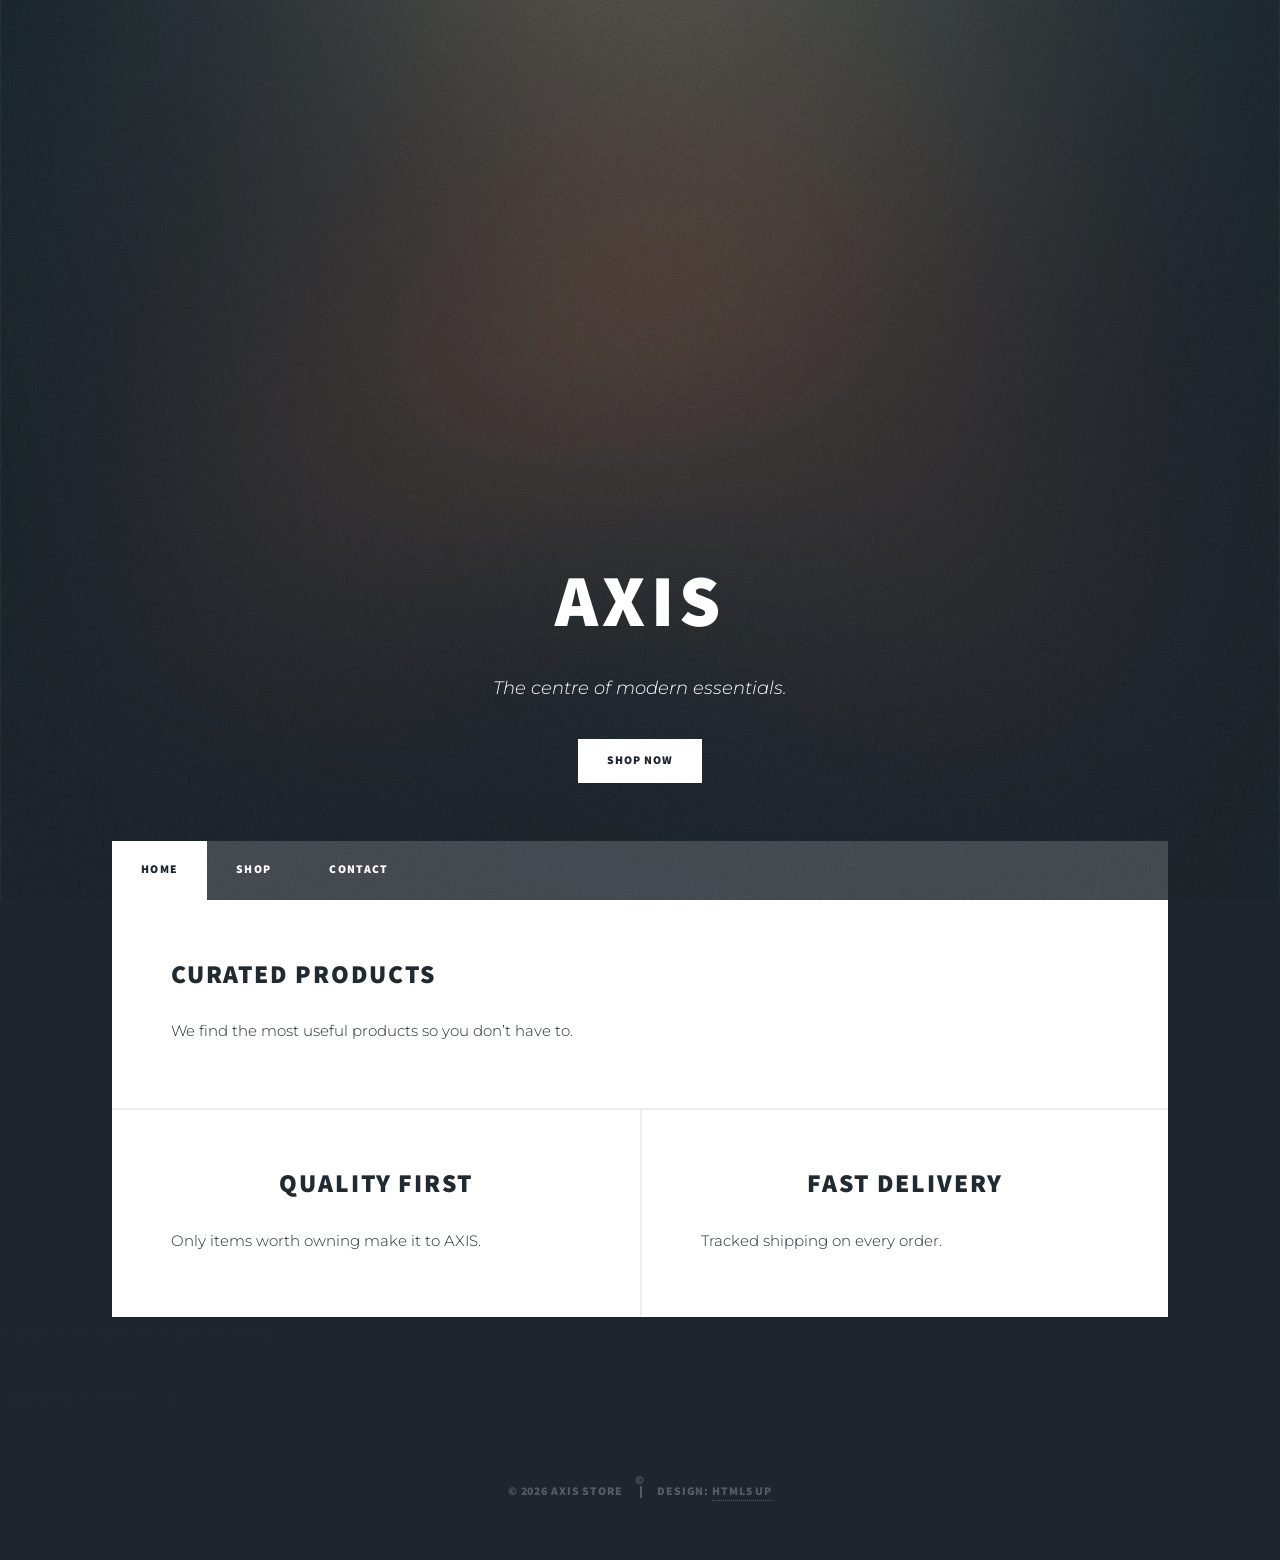
<file: index.html>
<!DOCTYPE HTML>
<!--
	Massively by HTML5 UP
	html5up.net | @ajlkn
	Free for personal and commercial use under the CCA 3.0 license (html5up.net/license)
-->
<html>
	<head> <link href="https://fonts.googleapis.com/css2?family=Montserrat:wght@400;700&display=swap" rel="stylesheet">
		<title>Axis Store</title>
		<meta charset="utf-8" />
		<meta name="viewport" content="width=device-width, initial-scale=1, user-scalable=no" />
		<link rel="stylesheet" href="assets/css/main.css" />
		<noscript><link rel="stylesheet" href="assets/css/noscript.css" /></noscript>
	</head>
	<body class="is-preload">

		<!-- Wrapper -->
			<div id="wrapper" class="fade-in">

				<!-- Intro -->
					<div id="intro">
						<h1>AXIS</h1>
						<p>The centre of modern essentials.</p>
						<ul class="actions">
							<li><a href="#header" class="button primary">Shop Now</a></li>
						</ul>
					</div>

				<!-- Header -->
					<header id="header">
						<a href="index.html" class="logo">AXIS</a>
					</header>

				<!-- Nav -->
					<nav id="nav">
						<ul class="links">
						<li class="active"><a href="index.html">Home</a></li>
<li><a href="shop.html">Shop</a></li>
<li><a href="contact.html">Contact</a></li>


						</ul>
						
					</nav>

				<!-- Main -->
					<div id="main">

						<!-- Featured Post -->
							<article>
  <header>
    <h2>Curated Products</h2>
  </header>
  <p>We find the most useful products so you don’t have to.</p>
</article>


						<!-- Posts -->
							<section class="posts">
								<article>
  <header>
    <h2>Quality First</h2>
  </header>
  <p>Only items worth owning make it to AXIS.</p>
</article>

								<article>
  <header>
    <h2>Fast Delivery</h2>
  </header>
  <p>Tracked shipping on every order.</p>
</article>


						<!-- Footer -->
							

					</div>

				<!-- Footer -->
			<p>© 2026 AXIS Store. All rights reserved.</p>
<p>support@axisstore.co.uk</p>

				<!-- Copyright -->
					<div id="copyright">
						<ul><li>&copy; <ul><li>&copy; 2026 AXIS Store</li>
<li>Design: <a href="https://html5up.net">HTML5 UP</a></li></ul>
					</div>

			</div>

		<!-- Scripts -->
			<script src="assets/js/jquery.min.js"></script>
			<script src="assets/js/jquery.scrollex.min.js"></script>
			<script src="assets/js/jquery.scrolly.min.js"></script>
			<script src="assets/js/browser.min.js"></script>
			<script src="assets/js/breakpoints.min.js"></script>
			<script src="assets/js/util.js"></script>
			<script src="assets/js/main.js"></script>

	</body>

</html>
</file>
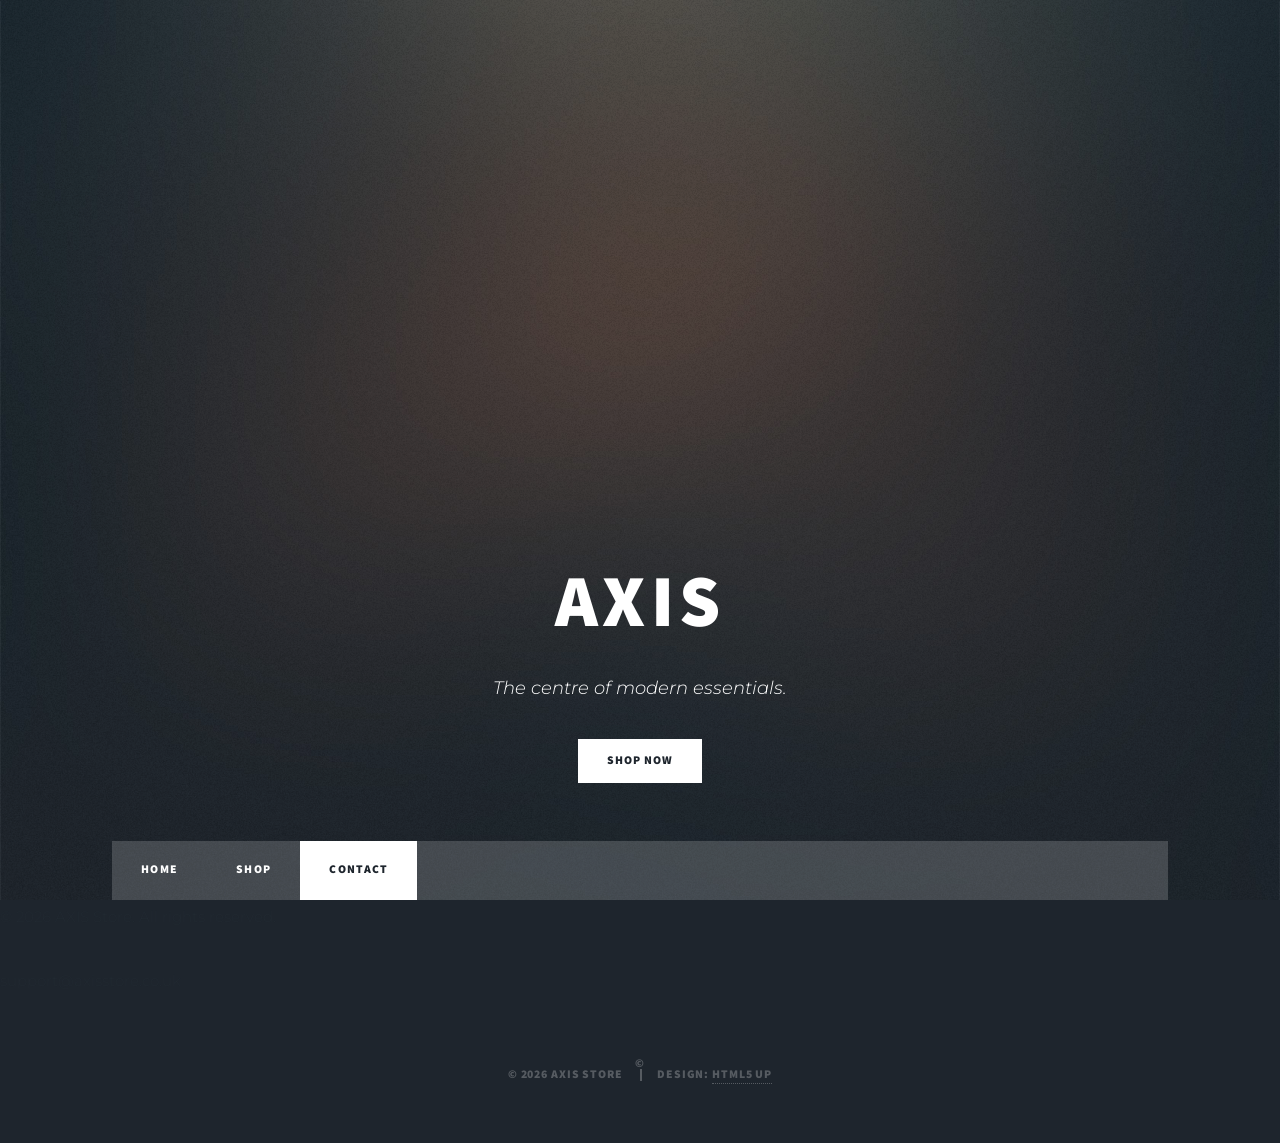
<file: contact.html>
<!DOCTYPE HTML>
<!--
	Massively by HTML5 UP
	html5up.net | @ajlkn
	Free for personal and commercial use under the CCA 3.0 license (html5up.net/license)
-->
<html>
	<head> <link href="https://fonts.googleapis.com/css2?family=Montserrat:wght@400;700&display=swap" rel="stylesheet">
		<title>Axis Store</title>
		<meta charset="utf-8" />
		<meta name="viewport" content="width=device-width, initial-scale=1, user-scalable=no" />
		<link rel="stylesheet" href="assets/css/main.css" />
		<noscript><link rel="stylesheet" href="assets/css/noscript.css" /></noscript>
	</head>
	<body class="is-preload">

		<!-- Wrapper -->
			<div id="wrapper" class="fade-in">

				<!-- Intro -->
					<div id="intro">
						<h1>AXIS</h1>
						<p>The centre of modern essentials.</p>
						<ul class="actions">
							<li><a href="#header" class="button primary">Shop Now</a></li>
						</ul>
					</div>

				<!-- Header -->
					<header id="header">
						<a href="index.html" class="logo">AXIS</a>
					</header>

				<!-- Nav -->
					<nav id="nav">
						<ul class="links">
						<li><a href="index.html">Home</a></li>
<li><a href="shop.html">Shop</a></li>
<li class="active"><a href="contact.html">Contact</a></li>


						</ul>
						
					</nav>

				<!-- Main -->
					<div id="main">

						<!-- Footer -->
						
					</div>

				<!-- Footer -->
			<p>© 2026 AXIS Store. All rights reserved.</p>
<p>support@axisstore.co.uk</p>

				<!-- Copyright -->
					<div id="copyright">
						<ul><li>&copy; <ul><li>&copy; 2026 AXIS Store</li>
<li>Design: <a href="https://html5up.net">HTML5 UP</a></li></ul>
					</div>

			</div>

		<!-- Scripts -->
			<script src="assets/js/jquery.min.js"></script>
			<script src="assets/js/jquery.scrollex.min.js"></script>
			<script src="assets/js/jquery.scrolly.min.js"></script>
			<script src="assets/js/browser.min.js"></script>
			<script src="assets/js/breakpoints.min.js"></script>
			<script src="assets/js/util.js"></script>
			<script src="assets/js/main.js"></script>

	</body>

</html>
</file>
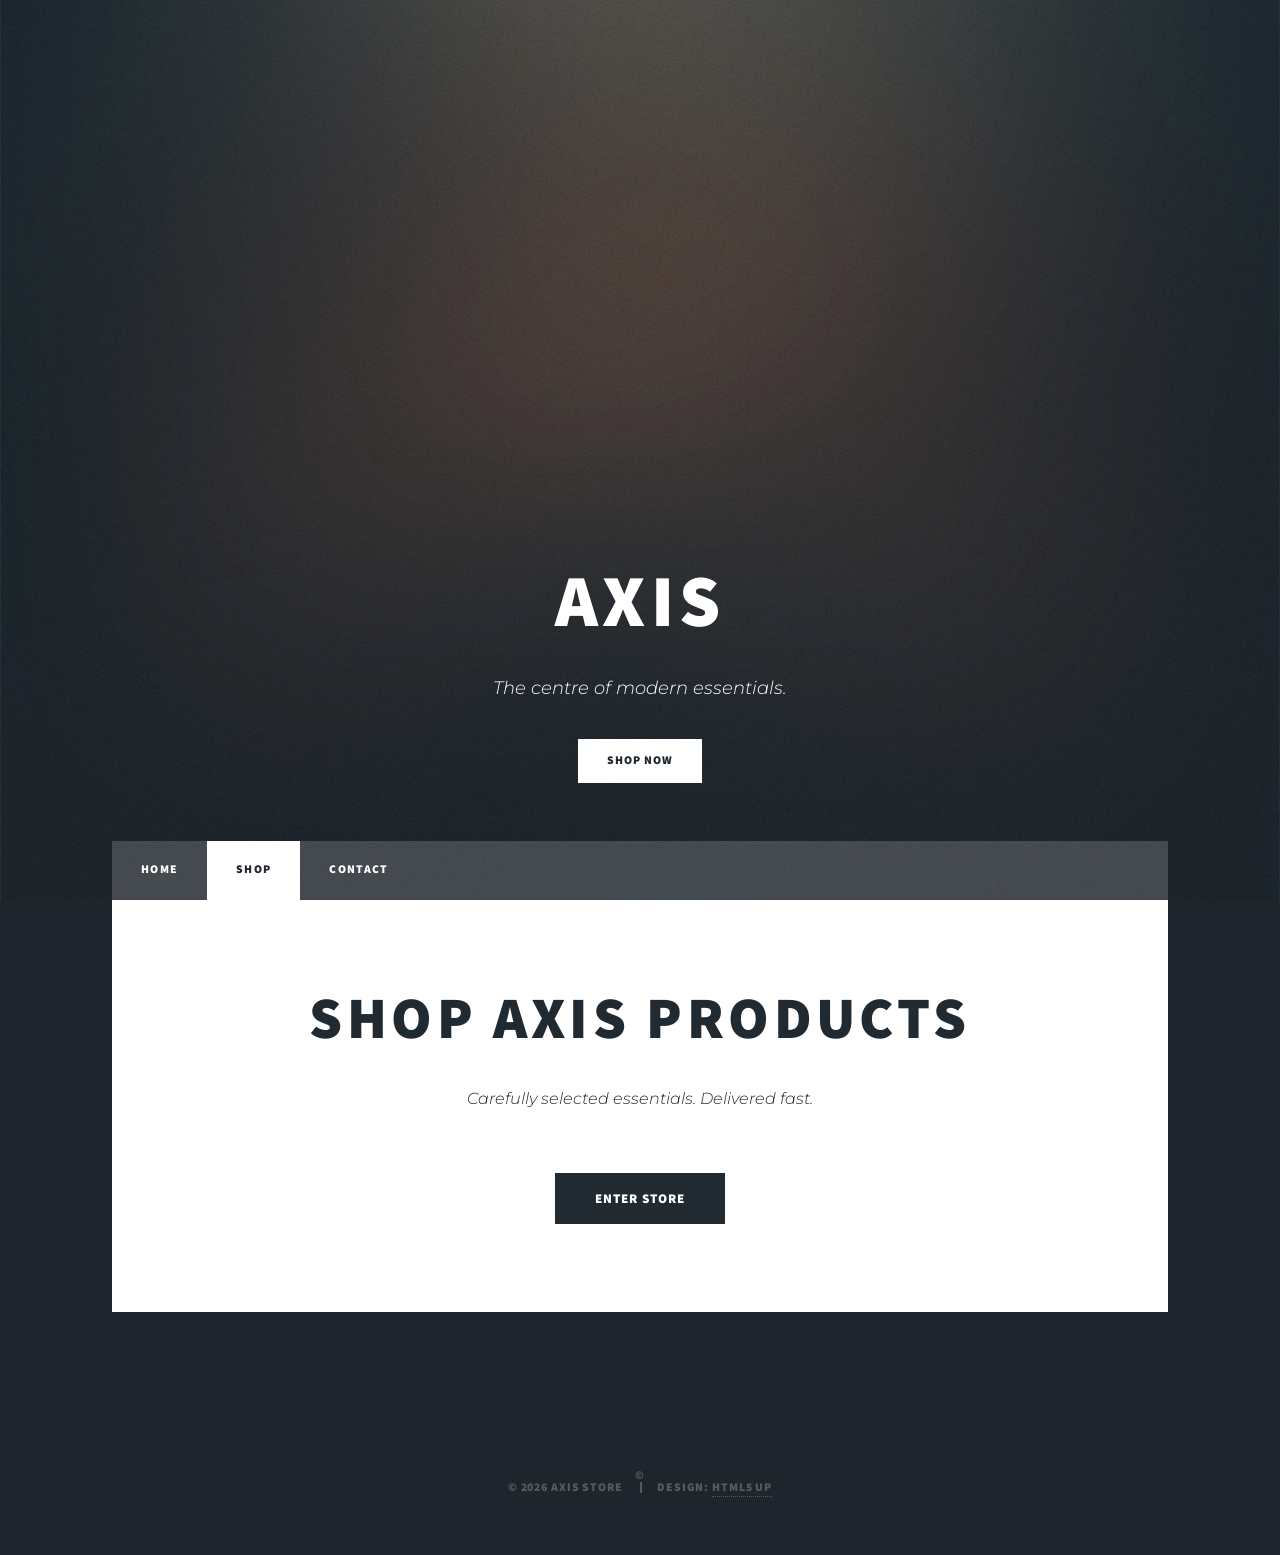
<file: shop.html>
<!DOCTYPE HTML>
<!--
	Massively by HTML5 UP
	html5up.net | @ajlkn
	Free for personal and commercial use under the CCA 3.0 license (html5up.net/license)
-->
<html>
	<head> <link href="https://fonts.googleapis.com/css2?family=Montserrat:wght@400;700&display=swap" rel="stylesheet">
		<title>Axis Store</title>
		<meta charset="utf-8" />
		<meta name="viewport" content="width=device-width, initial-scale=1, user-scalable=no" />
		<link rel="stylesheet" href="assets/css/main.css" />
		<noscript><link rel="stylesheet" href="assets/css/noscript.css" /></noscript>
	</head>
	<body class="is-preload">

		<!-- Wrapper -->
			<div id="wrapper" class="fade-in">

				<!-- Intro -->
					<div id="intro">
						<h1>AXIS</h1>
						<p>The centre of modern essentials.</p>
						<ul class="actions">
							<li><a href="#header" class="button primary">Shop Now</a></li>
						</ul>
					</div>

				<!-- Header -->
					<header id="header">
						<a href="index.html" class="logo">AXIS</a>
					</header>

				<!-- Nav -->
					<nav id="nav">
						<ul class="links">
<li><a href="index.html">Home</a></li>
<li class="active"><a href="shop.html">Shop</a></li>
<li><a href="contact.html">Contact</a></li>



						</ul>
						
					</nav>

				<!-- Main -->
		<div id="main">
  <section class="post">
    <header class="major">
      <h1>Shop AXIS Products</h1>
      <p>Carefully selected essentials. Delivered fast.</p>
    </header>

    <ul class="actions special">
      <li>
        <a href="https://axis-9926.myshopify.com" class="button primary large">
          Enter Store
        </a>
      </li>
    </ul>
  </section>
</div>
				<!-- Footer -->
			<p>© 2026 AXIS Store. All rights reserved.</p>
<p>support@axisstore.co.uk</p>

				<!-- Copyright -->
					<div id="copyright">
						<ul><li>&copy; <ul><li>&copy; 2026 AXIS Store</li>
<li>Design: <a href="https://html5up.net">HTML5 UP</a></li></ul>
					</div>

			</div>

		<!-- Scripts -->
			<script src="assets/js/jquery.min.js"></script>
			<script src="assets/js/jquery.scrollex.min.js"></script>
			<script src="assets/js/jquery.scrolly.min.js"></script>
			<script src="assets/js/browser.min.js"></script>
			<script src="assets/js/breakpoints.min.js"></script>
			<script src="assets/js/util.js"></script>
			<script src="assets/js/main.js"></script>

	</body>

</html>
</file>
<file: assets/css/main.css>
@import url(fontawesome-all.min.css);
@import url("https://fonts.googleapis.com/css?family=Merriweather:300,700,300italic,700italic|Source+Sans+Pro:900");

/*
	Massively by HTML5 UP
	html5up.net | @ajlkn
	Free for personal and commercial use under the CCA 3.0 license (html5up.net/license)

*/

html, body, div, span, applet, object,
iframe, h1, h2, h3, h4, h5, h6, p, blockquote,
pre, a, abbr, acronym, address, big, cite,
code, del, dfn, em, img, ins, kbd, q, s, samp,
small, strike, strong, sub, sup, tt, var, b,
u, i, center, dl, dt, dd, ol, ul, li, fieldset,
form, label, legend, table, caption, tbody,
tfoot, thead, tr, th, td, article, aside,
canvas, details, embed, figure, figcaption,
footer, header, hgroup, menu, nav, output, ruby,
section, summary, time, mark, audio, video {
	margin: 0;
	padding: 0;
	border: 0;
	font-size: 100%;
	font: inherit;
	vertical-align: baseline;}

article, aside, details, figcaption, figure,
footer, header, hgroup, menu, nav, section {
	display: block;}

body {
	line-height: 1;
}

ol, ul {
	list-style: none;
}

blockquote, q {
	quotes: none;
}

	blockquote:before, blockquote:after, q:before, q:after {
		content: '';
		content: none;
	}

table {
	border-collapse: collapse;
	border-spacing: 0;
}

body {
	-webkit-text-size-adjust: none;
}

mark {
	background-color: transparent;
	color: inherit;
}

input::-moz-focus-inner {
	border: 0;
	padding: 0;
}

input, select, textarea {
	-moz-appearance: none;
	-webkit-appearance: none;
	-ms-appearance: none;
	appearance: none;
}

/* Basic */

	@-ms-viewport {
		width: device-width;
	}

	body {
		-ms-overflow-style: scrollbar;
	}

	@media screen and (max-width: 480px) {

		html, body {
			min-width: 320px;
		}

	}

	html {
		box-sizing: border-box;
	}

	*, *:before, *:after {
		box-sizing: inherit;
	}

	body {
		background-color: #1e252d;
	}

		body.is-preload *, body.is-preload *:before, body.is-preload *:after {
			-moz-animation: none !important;
			-webkit-animation: none !important;
			-ms-animation: none !important;
			animation: none !important;
			-moz-transition: none !important;
			-webkit-transition: none !important;
			-ms-transition: none !important;
			transition: none !important;
		}

/* Type */

	html {
		font-size: 16pt;
	}

		@media screen and (max-width: 1680px) {

			html {
				font-size: 12pt;
			}

		}

		@media screen and (max-width: 1280px) {

			html {
				font-size: 11pt;
			}

		}

		@media screen and (max-width: 360px) {

			html {
				font-size: 10pt;
			}

		}

	body {
		color: #212931;
	}

	body, input, select, textarea {
		font-family: 'Montserrat', sans-serif;
		font-weight: 300;
		font-size: 1rem;
		line-height: 2.375;
	}

	a {
		-moz-transition: color 0.2s ease-in-out, background-color 0.2s ease-in-out, border-color 0.2s ease-in-out, box-shadow 0.2s ease-in-out;
		-webkit-transition: color 0.2s ease-in-out, background-color 0.2s ease-in-out, border-color 0.2s ease-in-out, box-shadow 0.2s ease-in-out;
		-ms-transition: color 0.2s ease-in-out, background-color 0.2s ease-in-out, border-color 0.2s ease-in-out, box-shadow 0.2s ease-in-out;
		transition: color 0.2s ease-in-out, background-color 0.2s ease-in-out, border-color 0.2s ease-in-out, box-shadow 0.2s ease-in-out;
		border-bottom: dotted 1px;
		text-decoration: none;
	}

		a:hover {
			border-bottom-color: transparent;
		}

	strong, b {
		font-weight: 600;
	}

	em, i {
		font-style: italic;
	}

	p {
		text-align: justify;
		margin: 0 0 2rem 0;
	}

	h1, h2, h3, h4, h5, h6 {
		font-family: "Source Sans Pro", Helvetica, sans-serif;
		font-weight: 900;
		line-height: 1.5;
		letter-spacing: 0.075em;
		text-transform: uppercase;
		margin: 0 0 1rem 0;
	}

		h1 a, h2 a, h3 a, h4 a, h5 a, h6 a {
			border-bottom: 0;
			color: inherit;
			text-decoration: none;
		}

	h1 {
		font-size: 4rem;
		line-height: 1.1;
		margin: 0 0 2rem 0;
	}

	h2 {
		font-size: 1.75rem;
		line-height: 1.3;
		margin: 0 0 1.5rem 0;
	}

	h3 {
		font-size: 1.25rem;
		margin: 0 0 1.5rem 0;
	}

	h4 {
		font-size: 1rem;
	}

	h5 {
		font-size: 0.9rem;
	}

	h6 {
		font-size: 0.8rem;
	}

	sub {
		font-size: 0.8rem;
		position: relative;
		top: 0.5rem;
	}

	sup {
		font-size: 0.8rem;
		position: relative;
		top: -0.5rem;
	}

	blockquote {
		border-left: solid 4px;
		font-style: italic;
		margin: 0 0 2rem 0;
		padding: 0.5rem 0 0.5rem 2rem;
	}

	code {
		border: solid 2px;
		font-family: "Courier New", monospace;
		font-size: 0.9rem;
		margin: 0 0.25rem;
		padding: 0.25rem 0.65rem;
	}

	pre {
		-webkit-overflow-scrolling: touch;
		font-family: "Courier New", monospace;
		font-size: 0.9rem;
		margin: 0 0 2rem 0;
	}

		pre code {
			display: block;
			line-height: 1.75;
			padding: 1rem 1.5rem;
			overflow-x: auto;
		}

	hr {
		border: 0;
		border-bottom: solid 2px;
		margin: 3rem 0;
	}

		hr.major {
			margin: 5rem 0;
		}

	.align-left {
		text-align: left;
	}

	.align-center {
		text-align: center;
	}

	.align-right {
		text-align: right;
	}

	input, select, textarea {
		color: #212931;
	}

	a {
		color: #212931;
		border-bottom-color: rgba(33, 41, 49, 0.5);
	}

		a:hover {
			border-bottom-color: transparent;
			color: #18bfef !important;
		}

	strong, b {
		color: #212931;
	}

	h1, h2, h3, h4, h5, h6 {
		color: #212931;
	}

	blockquote {
		border-left-color: #eeeeee;
	}

	code {
		background: rgba(220, 220, 220, 0.25);
		border-color: #eeeeee;
	}

	hr {
		border-bottom-color: #eeeeee;
	}

/* Row */

	.row {
		display: flex;
		flex-wrap: wrap;
		box-sizing: border-box;
		align-items: stretch;
	}

		.row > * {
			box-sizing: border-box;
		}

		.row.gtr-uniform > * > :last-child {
			margin-bottom: 0;
		}

		.row.aln-left {
			justify-content: flex-start;
		}

		.row.aln-center {
			justify-content: center;
		}

		.row.aln-right {
			justify-content: flex-end;
		}

		.row.aln-top {
			align-items: flex-start;
		}

		.row.aln-middle {
			align-items: center;
		}

		.row.aln-bottom {
			align-items: flex-end;
		}

		.row > .imp {
			order: -1;
		}

		.row > .col-1 {
			width: 8.33333%;
		}

		.row > .off-1 {
			margin-left: 8.33333%;
		}

		.row > .col-2 {
			width: 16.66667%;
		}

		.row > .off-2 {
			margin-left: 16.66667%;
		}

		.row > .col-3 {
			width: 25%;
		}

		.row > .off-3 {
			margin-left: 25%;
		}

		.row > .col-4 {
			width: 33.33333%;
		}

		.row > .off-4 {
			margin-left: 33.33333%;
		}

		.row > .col-5 {
			width: 41.66667%;
		}

		.row > .off-5 {
			margin-left: 41.66667%;
		}

		.row > .col-6 {
			width: 50%;
		}

		.row > .off-6 {
			margin-left: 50%;
		}

		.row > .col-7 {
			width: 58.33333%;
		}

		.row > .off-7 {
			margin-left: 58.33333%;
		}

		.row > .col-8 {
			width: 66.66667%;
		}

		.row > .off-8 {
			margin-left: 66.66667%;
		}

		.row > .col-9 {
			width: 75%;
		}

		.row > .off-9 {
			margin-left: 75%;
		}

		.row > .col-10 {
			width: 83.33333%;
		}

		.row > .off-10 {
			margin-left: 83.33333%;
		}

		.row > .col-11 {
			width: 91.66667%;
		}

		.row > .off-11 {
			margin-left: 91.66667%;
		}

		.row > .col-12 {
			width: 100%;
		}

		.row > .off-12 {
			margin-left: 100%;
		}

		.row.gtr-0 {
			margin-top: 0;
			margin-left: 0rem;
		}

			.row.gtr-0 > * {
				padding: 0 0 0 0rem;
			}

			.row.gtr-0.gtr-uniform {
				margin-top: 0rem;
			}

				.row.gtr-0.gtr-uniform > * {
					padding-top: 0rem;
				}

		.row.gtr-25 {
			margin-top: 0;
			margin-left: -0.375rem;
		}

			.row.gtr-25 > * {
				padding: 0 0 0 0.375rem;
			}

			.row.gtr-25.gtr-uniform {
				margin-top: -0.375rem;
			}

				.row.gtr-25.gtr-uniform > * {
					padding-top: 0.375rem;
				}

		.row.gtr-50 {
			margin-top: 0;
			margin-left: -0.75rem;
		}

			.row.gtr-50 > * {
				padding: 0 0 0 0.75rem;
			}

			.row.gtr-50.gtr-uniform {
				margin-top: -0.75rem;
			}

				.row.gtr-50.gtr-uniform > * {
					padding-top: 0.75rem;
				}

		.row {
			margin-top: 0;
			margin-left: -1.5rem;
		}

			.row > * {
				padding: 0 0 0 1.5rem;
			}

			.row.gtr-uniform {
				margin-top: -1.5rem;
			}

				.row.gtr-uniform > * {
					padding-top: 1.5rem;
				}

		.row.gtr-150 {
			margin-top: 0;
			margin-left: -2.25rem;
		}

			.row.gtr-150 > * {
				padding: 0 0 0 2.25rem;
			}

			.row.gtr-150.gtr-uniform {
				margin-top: -2.25rem;
			}

				.row.gtr-150.gtr-uniform > * {
					padding-top: 2.25rem;
				}

		.row.gtr-200 {
			margin-top: 0;
			margin-left: -3rem;
		}

			.row.gtr-200 > * {
				padding: 0 0 0 3rem;
			}

			.row.gtr-200.gtr-uniform {
				margin-top: -3rem;
			}

				.row.gtr-200.gtr-uniform > * {
					padding-top: 3rem;
				}

		@media screen and (max-width: 1680px) {

			.row {
				display: flex;
				flex-wrap: wrap;
				box-sizing: border-box;
				align-items: stretch;
			}

				.row > * {
					box-sizing: border-box;
				}

				.row.gtr-uniform > * > :last-child {
					margin-bottom: 0;
				}

				.row.aln-left {
					justify-content: flex-start;
				}

				.row.aln-center {
					justify-content: center;
				}

				.row.aln-right {
					justify-content: flex-end;
				}

				.row.aln-top {
					align-items: flex-start;
				}

				.row.aln-middle {
					align-items: center;
				}

				.row.aln-bottom {
					align-items: flex-end;
				}

				.row > .imp-xlarge {
					order: -1;
				}

				.row > .col-1-xlarge {
					width: 8.33333%;
				}

				.row > .off-1-xlarge {
					margin-left: 8.33333%;
				}

				.row > .col-2-xlarge {
					width: 16.66667%;
				}

				.row > .off-2-xlarge {
					margin-left: 16.66667%;
				}

				.row > .col-3-xlarge {
					width: 25%;
				}

				.row > .off-3-xlarge {
					margin-left: 25%;
				}

				.row > .col-4-xlarge {
					width: 33.33333%;
				}

				.row > .off-4-xlarge {
					margin-left: 33.33333%;
				}

				.row > .col-5-xlarge {
					width: 41.66667%;
				}

				.row > .off-5-xlarge {
					margin-left: 41.66667%;
				}

				.row > .col-6-xlarge {
					width: 50%;
				}

				.row > .off-6-xlarge {
					margin-left: 50%;
				}

				.row > .col-7-xlarge {
					width: 58.33333%;
				}

				.row > .off-7-xlarge {
					margin-left: 58.33333%;
				}

				.row > .col-8-xlarge {
					width: 66.66667%;
				}

				.row > .off-8-xlarge {
					margin-left: 66.66667%;
				}

				.row > .col-9-xlarge {
					width: 75%;
				}

				.row > .off-9-xlarge {
					margin-left: 75%;
				}

				.row > .col-10-xlarge {
					width: 83.33333%;
				}

				.row > .off-10-xlarge {
					margin-left: 83.33333%;
				}

				.row > .col-11-xlarge {
					width: 91.66667%;
				}

				.row > .off-11-xlarge {
					margin-left: 91.66667%;
				}

				.row > .col-12-xlarge {
					width: 100%;
				}

				.row > .off-12-xlarge {
					margin-left: 100%;
				}

				.row.gtr-0 {
					margin-top: 0;
					margin-left: 0rem;
				}

					.row.gtr-0 > * {
						padding: 0 0 0 0rem;
					}

					.row.gtr-0.gtr-uniform {
						margin-top: 0rem;
					}

						.row.gtr-0.gtr-uniform > * {
							padding-top: 0rem;
						}

				.row.gtr-25 {
					margin-top: 0;
					margin-left: -0.375rem;
				}

					.row.gtr-25 > * {
						padding: 0 0 0 0.375rem;
					}

					.row.gtr-25.gtr-uniform {
						margin-top: -0.375rem;
					}

						.row.gtr-25.gtr-uniform > * {
							padding-top: 0.375rem;
						}

				.row.gtr-50 {
					margin-top: 0;
					margin-left: -0.75rem;
				}

					.row.gtr-50 > * {
						padding: 0 0 0 0.75rem;
					}

					.row.gtr-50.gtr-uniform {
						margin-top: -0.75rem;
					}

						.row.gtr-50.gtr-uniform > * {
							padding-top: 0.75rem;
						}

				.row {
					margin-top: 0;
					margin-left: -1.5rem;
				}

					.row > * {
						padding: 0 0 0 1.5rem;
					}

					.row.gtr-uniform {
						margin-top: -1.5rem;
					}

						.row.gtr-uniform > * {
							padding-top: 1.5rem;
						}

				.row.gtr-150 {
					margin-top: 0;
					margin-left: -2.25rem;
				}

					.row.gtr-150 > * {
						padding: 0 0 0 2.25rem;
					}

					.row.gtr-150.gtr-uniform {
						margin-top: -2.25rem;
					}

						.row.gtr-150.gtr-uniform > * {
							padding-top: 2.25rem;
						}

				.row.gtr-200 {
					margin-top: 0;
					margin-left: -3rem;
				}

					.row.gtr-200 > * {
						padding: 0 0 0 3rem;
					}

					.row.gtr-200.gtr-uniform {
						margin-top: -3rem;
					}

						.row.gtr-200.gtr-uniform > * {
							padding-top: 3rem;
						}

		}

		@media screen and (max-width: 1280px) {

			.row {
				display: flex;
				flex-wrap: wrap;
				box-sizing: border-box;
				align-items: stretch;
			}

				.row > * {
					box-sizing: border-box;
				}

				.row.gtr-uniform > * > :last-child {
					margin-bottom: 0;
				}

				.row.aln-left {
					justify-content: flex-start;
				}

				.row.aln-center {
					justify-content: center;
				}

				.row.aln-right {
					justify-content: flex-end;
				}

				.row.aln-top {
					align-items: flex-start;
				}

				.row.aln-middle {
					align-items: center;
				}

				.row.aln-bottom {
					align-items: flex-end;
				}

				.row > .imp-large {
					order: -1;
				}

				.row > .col-1-large {
					width: 8.33333%;
				}

				.row > .off-1-large {
					margin-left: 8.33333%;
				}

				.row > .col-2-large {
					width: 16.66667%;
				}

				.row > .off-2-large {
					margin-left: 16.66667%;
				}

				.row > .col-3-large {
					width: 25%;
				}

				.row > .off-3-large {
					margin-left: 25%;
				}

				.row > .col-4-large {
					width: 33.33333%;
				}

				.row > .off-4-large {
					margin-left: 33.33333%;
				}

				.row > .col-5-large {
					width: 41.66667%;
				}

				.row > .off-5-large {
					margin-left: 41.66667%;
				}

				.row > .col-6-large {
					width: 50%;
				}

				.row > .off-6-large {
					margin-left: 50%;
				}

				.row > .col-7-large {
					width: 58.33333%;
				}

				.row > .off-7-large {
					margin-left: 58.33333%;
				}

				.row > .col-8-large {
					width: 66.66667%;
				}

				.row > .off-8-large {
					margin-left: 66.66667%;
				}

				.row > .col-9-large {
					width: 75%;
				}

				.row > .off-9-large {
					margin-left: 75%;
				}

				.row > .col-10-large {
					width: 83.33333%;
				}

				.row > .off-10-large {
					margin-left: 83.33333%;
				}

				.row > .col-11-large {
					width: 91.66667%;
				}

				.row > .off-11-large {
					margin-left: 91.66667%;
				}

				.row > .col-12-large {
					width: 100%;
				}

				.row > .off-12-large {
					margin-left: 100%;
				}

				.row.gtr-0 {
					margin-top: 0;
					margin-left: 0rem;
				}

					.row.gtr-0 > * {
						padding: 0 0 0 0rem;
					}

					.row.gtr-0.gtr-uniform {
						margin-top: 0rem;
					}

						.row.gtr-0.gtr-uniform > * {
							padding-top: 0rem;
						}

				.row.gtr-25 {
					margin-top: 0;
					margin-left: -0.375rem;
				}

					.row.gtr-25 > * {
						padding: 0 0 0 0.375rem;
					}

					.row.gtr-25.gtr-uniform {
						margin-top: -0.375rem;
					}

						.row.gtr-25.gtr-uniform > * {
							padding-top: 0.375rem;
						}

				.row.gtr-50 {
					margin-top: 0;
					margin-left: -0.75rem;
				}

					.row.gtr-50 > * {
						padding: 0 0 0 0.75rem;
					}

					.row.gtr-50.gtr-uniform {
						margin-top: -0.75rem;
					}

						.row.gtr-50.gtr-uniform > * {
							padding-top: 0.75rem;
						}

				.row {
					margin-top: 0;
					margin-left: -1.5rem;
				}

					.row > * {
						padding: 0 0 0 1.5rem;
					}

					.row.gtr-uniform {
						margin-top: -1.5rem;
					}

						.row.gtr-uniform > * {
							padding-top: 1.5rem;
						}

				.row.gtr-150 {
					margin-top: 0;
					margin-left: -2.25rem;
				}

					.row.gtr-150 > * {
						padding: 0 0 0 2.25rem;
					}

					.row.gtr-150.gtr-uniform {
						margin-top: -2.25rem;
					}

						.row.gtr-150.gtr-uniform > * {
							padding-top: 2.25rem;
						}

				.row.gtr-200 {
					margin-top: 0;
					margin-left: -3rem;
				}

					.row.gtr-200 > * {
						padding: 0 0 0 3rem;
					}

					.row.gtr-200.gtr-uniform {
						margin-top: -3rem;
					}

						.row.gtr-200.gtr-uniform > * {
							padding-top: 3rem;
						}

		}

		@media screen and (max-width: 980px) {

			.row {
				display: flex;
				flex-wrap: wrap;
				box-sizing: border-box;
				align-items: stretch;
			}

				.row > * {
					box-sizing: border-box;
				}

				.row.gtr-uniform > * > :last-child {
					margin-bottom: 0;
				}

				.row.aln-left {
					justify-content: flex-start;
				}

				.row.aln-center {
					justify-content: center;
				}

				.row.aln-right {
					justify-content: flex-end;
				}

				.row.aln-top {
					align-items: flex-start;
				}

				.row.aln-middle {
					align-items: center;
				}

				.row.aln-bottom {
					align-items: flex-end;
				}

				.row > .imp-medium {
					order: -1;
				}

				.row > .col-1-medium {
					width: 8.33333%;
				}

				.row > .off-1-medium {
					margin-left: 8.33333%;
				}

				.row > .col-2-medium {
					width: 16.66667%;
				}

				.row > .off-2-medium {
					margin-left: 16.66667%;
				}

				.row > .col-3-medium {
					width: 25%;
				}

				.row > .off-3-medium {
					margin-left: 25%;
				}

				.row > .col-4-medium {
					width: 33.33333%;
				}

				.row > .off-4-medium {
					margin-left: 33.33333%;
				}

				.row > .col-5-medium {
					width: 41.66667%;
				}

				.row > .off-5-medium {
					margin-left: 41.66667%;
				}

				.row > .col-6-medium {
					width: 50%;
				}

				.row > .off-6-medium {
					margin-left: 50%;
				}

				.row > .col-7-medium {
					width: 58.33333%;
				}

				.row > .off-7-medium {
					margin-left: 58.33333%;
				}

				.row > .col-8-medium {
					width: 66.66667%;
				}

				.row > .off-8-medium {
					margin-left: 66.66667%;
				}

				.row > .col-9-medium {
					width: 75%;
				}

				.row > .off-9-medium {
					margin-left: 75%;
				}

				.row > .col-10-medium {
					width: 83.33333%;
				}

				.row > .off-10-medium {
					margin-left: 83.33333%;
				}

				.row > .col-11-medium {
					width: 91.66667%;
				}

				.row > .off-11-medium {
					margin-left: 91.66667%;
				}

				.row > .col-12-medium {
					width: 100%;
				}

				.row > .off-12-medium {
					margin-left: 100%;
				}

				.row.gtr-0 {
					margin-top: 0;
					margin-left: 0rem;
				}

					.row.gtr-0 > * {
						padding: 0 0 0 0rem;
					}

					.row.gtr-0.gtr-uniform {
						margin-top: 0rem;
					}

						.row.gtr-0.gtr-uniform > * {
							padding-top: 0rem;
						}

				.row.gtr-25 {
					margin-top: 0;
					margin-left: -0.375rem;
				}

					.row.gtr-25 > * {
						padding: 0 0 0 0.375rem;
					}

					.row.gtr-25.gtr-uniform {
						margin-top: -0.375rem;
					}

						.row.gtr-25.gtr-uniform > * {
							padding-top: 0.375rem;
						}

				.row.gtr-50 {
					margin-top: 0;
					margin-left: -0.75rem;
				}

					.row.gtr-50 > * {
						padding: 0 0 0 0.75rem;
					}

					.row.gtr-50.gtr-uniform {
						margin-top: -0.75rem;
					}

						.row.gtr-50.gtr-uniform > * {
							padding-top: 0.75rem;
						}

				.row {
					margin-top: 0;
					margin-left: -1.5rem;
				}

					.row > * {
						padding: 0 0 0 1.5rem;
					}

					.row.gtr-uniform {
						margin-top: -1.5rem;
					}

						.row.gtr-uniform > * {
							padding-top: 1.5rem;
						}

				.row.gtr-150 {
					margin-top: 0;
					margin-left: -2.25rem;
				}

					.row.gtr-150 > * {
						padding: 0 0 0 2.25rem;
					}

					.row.gtr-150.gtr-uniform {
						margin-top: -2.25rem;
					}

						.row.gtr-150.gtr-uniform > * {
							padding-top: 2.25rem;
						}

				.row.gtr-200 {
					margin-top: 0;
					margin-left: -3rem;
				}

					.row.gtr-200 > * {
						padding: 0 0 0 3rem;
					}

					.row.gtr-200.gtr-uniform {
						margin-top: -3rem;
					}

						.row.gtr-200.gtr-uniform > * {
							padding-top: 3rem;
						}

		}

		@media screen and (max-width: 736px) {

			.row {
				display: flex;
				flex-wrap: wrap;
				box-sizing: border-box;
				align-items: stretch;
			}

				.row > * {
					box-sizing: border-box;
				}

				.row.gtr-uniform > * > :last-child {
					margin-bottom: 0;
				}

				.row.aln-left {
					justify-content: flex-start;
				}

				.row.aln-center {
					justify-content: center;
				}

				.row.aln-right {
					justify-content: flex-end;
				}

				.row.aln-top {
					align-items: flex-start;
				}

				.row.aln-middle {
					align-items: center;
				}

				.row.aln-bottom {
					align-items: flex-end;
				}

				.row > .imp-small {
					order: -1;
				}

				.row > .col-1-small {
					width: 8.33333%;
				}

				.row > .off-1-small {
					margin-left: 8.33333%;
				}

				.row > .col-2-small {
					width: 16.66667%;
				}

				.row > .off-2-small {
					margin-left: 16.66667%;
				}

				.row > .col-3-small {
					width: 25%;
				}

				.row > .off-3-small {
					margin-left: 25%;
				}

				.row > .col-4-small {
					width: 33.33333%;
				}

				.row > .off-4-small {
					margin-left: 33.33333%;
				}

				.row > .col-5-small {
					width: 41.66667%;
				}

				.row > .off-5-small {
					margin-left: 41.66667%;
				}

				.row > .col-6-small {
					width: 50%;
				}

				.row > .off-6-small {
					margin-left: 50%;
				}

				.row > .col-7-small {
					width: 58.33333%;
				}

				.row > .off-7-small {
					margin-left: 58.33333%;
				}

				.row > .col-8-small {
					width: 66.66667%;
				}

				.row > .off-8-small {
					margin-left: 66.66667%;
				}

				.row > .col-9-small {
					width: 75%;
				}

				.row > .off-9-small {
					margin-left: 75%;
				}

				.row > .col-10-small {
					width: 83.33333%;
				}

				.row > .off-10-small {
					margin-left: 83.33333%;
				}

				.row > .col-11-small {
					width: 91.66667%;
				}

				.row > .off-11-small {
					margin-left: 91.66667%;
				}

				.row > .col-12-small {
					width: 100%;
				}

				.row > .off-12-small {
					margin-left: 100%;
				}

				.row.gtr-0 {
					margin-top: 0;
					margin-left: 0rem;
				}

					.row.gtr-0 > * {
						padding: 0 0 0 0rem;
					}

					.row.gtr-0.gtr-uniform {
						margin-top: 0rem;
					}

						.row.gtr-0.gtr-uniform > * {
							padding-top: 0rem;
						}

				.row.gtr-25 {
					margin-top: 0;
					margin-left: -0.375rem;
				}

					.row.gtr-25 > * {
						padding: 0 0 0 0.375rem;
					}

					.row.gtr-25.gtr-uniform {
						margin-top: -0.375rem;
					}

						.row.gtr-25.gtr-uniform > * {
							padding-top: 0.375rem;
						}

				.row.gtr-50 {
					margin-top: 0;
					margin-left: -0.75rem;
				}

					.row.gtr-50 > * {
						padding: 0 0 0 0.75rem;
					}

					.row.gtr-50.gtr-uniform {
						margin-top: -0.75rem;
					}

						.row.gtr-50.gtr-uniform > * {
							padding-top: 0.75rem;
						}

				.row {
					margin-top: 0;
					margin-left: -1.5rem;
				}

					.row > * {
						padding: 0 0 0 1.5rem;
					}

					.row.gtr-uniform {
						margin-top: -1.5rem;
					}

						.row.gtr-uniform > * {
							padding-top: 1.5rem;
						}

				.row.gtr-150 {
					margin-top: 0;
					margin-left: -2.25rem;
				}

					.row.gtr-150 > * {
						padding: 0 0 0 2.25rem;
					}

					.row.gtr-150.gtr-uniform {
						margin-top: -2.25rem;
					}

						.row.gtr-150.gtr-uniform > * {
							padding-top: 2.25rem;
						}

				.row.gtr-200 {
					margin-top: 0;
					margin-left: -3rem;
				}

					.row.gtr-200 > * {
						padding: 0 0 0 3rem;
					}

					.row.gtr-200.gtr-uniform {
						margin-top: -3rem;
					}

						.row.gtr-200.gtr-uniform > * {
							padding-top: 3rem;
						}

		}

		@media screen and (max-width: 480px) {

			.row {
				display: flex;
				flex-wrap: wrap;
				box-sizing: border-box;
				align-items: stretch;
			}

				.row > * {
					box-sizing: border-box;
				}

				.row.gtr-uniform > * > :last-child {
					margin-bottom: 0;
				}

				.row.aln-left {
					justify-content: flex-start;
				}

				.row.aln-center {
					justify-content: center;
				}

				.row.aln-right {
					justify-content: flex-end;
				}

				.row.aln-top {
					align-items: flex-start;
				}

				.row.aln-middle {
					align-items: center;
				}

				.row.aln-bottom {
					align-items: flex-end;
				}

				.row > .imp-xsmall {
					order: -1;
				}

				.row > .col-1-xsmall {
					width: 8.33333%;
				}

				.row > .off-1-xsmall {
					margin-left: 8.33333%;
				}

				.row > .col-2-xsmall {
					width: 16.66667%;
				}

				.row > .off-2-xsmall {
					margin-left: 16.66667%;
				}

				.row > .col-3-xsmall {
					width: 25%;
				}

				.row > .off-3-xsmall {
					margin-left: 25%;
				}

				.row > .col-4-xsmall {
					width: 33.33333%;
				}

				.row > .off-4-xsmall {
					margin-left: 33.33333%;
				}

				.row > .col-5-xsmall {
					width: 41.66667%;
				}

				.row > .off-5-xsmall {
					margin-left: 41.66667%;
				}

				.row > .col-6-xsmall {
					width: 50%;
				}

				.row > .off-6-xsmall {
					margin-left: 50%;
				}

				.row > .col-7-xsmall {
					width: 58.33333%;
				}

				.row > .off-7-xsmall {
					margin-left: 58.33333%;
				}

				.row > .col-8-xsmall {
					width: 66.66667%;
				}

				.row > .off-8-xsmall {
					margin-left: 66.66667%;
				}

				.row > .col-9-xsmall {
					width: 75%;
				}

				.row > .off-9-xsmall {
					margin-left: 75%;
				}

				.row > .col-10-xsmall {
					width: 83.33333%;
				}

				.row > .off-10-xsmall {
					margin-left: 83.33333%;
				}

				.row > .col-11-xsmall {
					width: 91.66667%;
				}

				.row > .off-11-xsmall {
					margin-left: 91.66667%;
				}

				.row > .col-12-xsmall {
					width: 100%;
				}

				.row > .off-12-xsmall {
					margin-left: 100%;
				}

				.row.gtr-0 {
					margin-top: 0;
					margin-left: 0rem;
				}

					.row.gtr-0 > * {
						padding: 0 0 0 0rem;
					}

					.row.gtr-0.gtr-uniform {
						margin-top: 0rem;
					}

						.row.gtr-0.gtr-uniform > * {
							padding-top: 0rem;
						}

				.row.gtr-25 {
					margin-top: 0;
					margin-left: -0.375rem;
				}

					.row.gtr-25 > * {
						padding: 0 0 0 0.375rem;
					}

					.row.gtr-25.gtr-uniform {
						margin-top: -0.375rem;
					}

						.row.gtr-25.gtr-uniform > * {
							padding-top: 0.375rem;
						}

				.row.gtr-50 {
					margin-top: 0;
					margin-left: -0.75rem;
				}

					.row.gtr-50 > * {
						padding: 0 0 0 0.75rem;
					}

					.row.gtr-50.gtr-uniform {
						margin-top: -0.75rem;
					}

						.row.gtr-50.gtr-uniform > * {
							padding-top: 0.75rem;
						}

				.row {
					margin-top: 0;
					margin-left: -1.5rem;
				}

					.row > * {
						padding: 0 0 0 1.5rem;
					}

					.row.gtr-uniform {
						margin-top: -1.5rem;
					}

						.row.gtr-uniform > * {
							padding-top: 1.5rem;
						}

				.row.gtr-150 {
					margin-top: 0;
					margin-left: -2.25rem;
				}

					.row.gtr-150 > * {
						padding: 0 0 0 2.25rem;
					}

					.row.gtr-150.gtr-uniform {
						margin-top: -2.25rem;
					}

						.row.gtr-150.gtr-uniform > * {
							padding-top: 2.25rem;
						}

				.row.gtr-200 {
					margin-top: 0;
					margin-left: -3rem;
				}

					.row.gtr-200 > * {
						padding: 0 0 0 3rem;
					}

					.row.gtr-200.gtr-uniform {
						margin-top: -3rem;
					}

						.row.gtr-200.gtr-uniform > * {
							padding-top: 3rem;
						}

		}

		@media screen and (max-width: 360px) {

			.row {
				display: flex;
				flex-wrap: wrap;
				box-sizing: border-box;
				align-items: stretch;
			}

				.row > * {
					box-sizing: border-box;
				}

				.row.gtr-uniform > * > :last-child {
					margin-bottom: 0;
				}

				.row.aln-left {
					justify-content: flex-start;
				}

				.row.aln-center {
					justify-content: center;
				}

				.row.aln-right {
					justify-content: flex-end;
				}

				.row.aln-top {
					align-items: flex-start;
				}

				.row.aln-middle {
					align-items: center;
				}

				.row.aln-bottom {
					align-items: flex-end;
				}

				.row > .imp-xxsmall {
					order: -1;
				}

				.row > .col-1-xxsmall {
					width: 8.33333%;
				}

				.row > .off-1-xxsmall {
					margin-left: 8.33333%;
				}

				.row > .col-2-xxsmall {
					width: 16.66667%;
				}

				.row > .off-2-xxsmall {
					margin-left: 16.66667%;
				}

				.row > .col-3-xxsmall {
					width: 25%;
				}

				.row > .off-3-xxsmall {
					margin-left: 25%;
				}

				.row > .col-4-xxsmall {
					width: 33.33333%;
				}

				.row > .off-4-xxsmall {
					margin-left: 33.33333%;
				}

				.row > .col-5-xxsmall {
					width: 41.66667%;
				}

				.row > .off-5-xxsmall {
					margin-left: 41.66667%;
				}

				.row > .col-6-xxsmall {
					width: 50%;
				}

				.row > .off-6-xxsmall {
					margin-left: 50%;
				}

				.row > .col-7-xxsmall {
					width: 58.33333%;
				}

				.row > .off-7-xxsmall {
					margin-left: 58.33333%;
				}

				.row > .col-8-xxsmall {
					width: 66.66667%;
				}

				.row > .off-8-xxsmall {
					margin-left: 66.66667%;
				}

				.row > .col-9-xxsmall {
					width: 75%;
				}

				.row > .off-9-xxsmall {
					margin-left: 75%;
				}

				.row > .col-10-xxsmall {
					width: 83.33333%;
				}

				.row > .off-10-xxsmall {
					margin-left: 83.33333%;
				}

				.row > .col-11-xxsmall {
					width: 91.66667%;
				}

				.row > .off-11-xxsmall {
					margin-left: 91.66667%;
				}

				.row > .col-12-xxsmall {
					width: 100%;
				}

				.row > .off-12-xxsmall {
					margin-left: 100%;
				}

				.row.gtr-0 {
					margin-top: 0;
					margin-left: 0rem;
				}

					.row.gtr-0 > * {
						padding: 0 0 0 0rem;
					}

					.row.gtr-0.gtr-uniform {
						margin-top: 0rem;
					}

						.row.gtr-0.gtr-uniform > * {
							padding-top: 0rem;
						}

				.row.gtr-25 {
					margin-top: 0;
					margin-left: -0.375rem;
				}

					.row.gtr-25 > * {
						padding: 0 0 0 0.375rem;
					}

					.row.gtr-25.gtr-uniform {
						margin-top: -0.375rem;
					}

						.row.gtr-25.gtr-uniform > * {
							padding-top: 0.375rem;
						}

				.row.gtr-50 {
					margin-top: 0;
					margin-left: -0.75rem;
				}

					.row.gtr-50 > * {
						padding: 0 0 0 0.75rem;
					}

					.row.gtr-50.gtr-uniform {
						margin-top: -0.75rem;
					}

						.row.gtr-50.gtr-uniform > * {
							padding-top: 0.75rem;
						}

				.row {
					margin-top: 0;
					margin-left: -1.5rem;
				}

					.row > * {
						padding: 0 0 0 1.5rem;
					}

					.row.gtr-uniform {
						margin-top: -1.5rem;
					}

						.row.gtr-uniform > * {
							padding-top: 1.5rem;
						}

				.row.gtr-150 {
					margin-top: 0;
					margin-left: -2.25rem;
				}

					.row.gtr-150 > * {
						padding: 0 0 0 2.25rem;
					}

					.row.gtr-150.gtr-uniform {
						margin-top: -2.25rem;
					}

						.row.gtr-150.gtr-uniform > * {
							padding-top: 2.25rem;
						}

				.row.gtr-200 {
					margin-top: 0;
					margin-left: -3rem;
				}

					.row.gtr-200 > * {
						padding: 0 0 0 3rem;
					}

					.row.gtr-200.gtr-uniform {
						margin-top: -3rem;
					}

						.row.gtr-200.gtr-uniform > * {
							padding-top: 3rem;
						}

		}

/* Box */

	.box {
		border: solid 2px;
		margin-bottom: 2rem;
		padding: 1.5rem;
	}

		.box > :last-child,
		.box > :last-child > :last-child,
		.box > :last-child > :last-child > :last-child {
			margin-bottom: 0;
		}

		.box.alt {
			border: 0;
			border-radius: 0;
			padding: 0;
		}

	.box {
		border-color: #eeeeee;
	}

/* Button */

	input[type="submit"],
	input[type="reset"],
	input[type="button"],
	button,
	.button {
		-moz-appearance: none;
		-webkit-appearance: none;
		-ms-appearance: none;
		appearance: none;
		-moz-transition: background-color 0.2s ease-in-out, box-shadow 0.2s ease-in-out, color 0.2s ease-in-out;
		-webkit-transition: background-color 0.2s ease-in-out, box-shadow 0.2s ease-in-out, color 0.2s ease-in-out;
		-ms-transition: background-color 0.2s ease-in-out, box-shadow 0.2s ease-in-out, color 0.2s ease-in-out;
		transition: background-color 0.2s ease-in-out, box-shadow 0.2s ease-in-out, color 0.2s ease-in-out;
		border: 0;
		border-radius: 0;
		cursor: pointer;
		display: inline-block;
		font-family: "Source Sans Pro", Helvetica, sans-serif;
		font-size: 0.8rem;
		font-weight: 900;
		letter-spacing: 0.075em;
		height: 3rem;
		line-height: 3rem;
		padding: 0 2rem;
		text-align: center;
		text-decoration: none;
		text-transform: uppercase;
		white-space: nowrap;
	}

		input[type="submit"].icon:before,
		input[type="reset"].icon:before,
		input[type="button"].icon:before,
		button.icon:before,
		.button.icon:before {
			margin-right: 0.5rem;
		}

		input[type="submit"].icon.solo,
		input[type="reset"].icon.solo,
		input[type="button"].icon.solo,
		button.icon.solo,
		.button.icon.solo {
			position: relative;
			width: 4rem;
			height: 4rem;
			line-height: 4rem;
			border-radius: 4rem;
			text-indent: 4rem;
			overflow: hidden;
			padding: 0;
			white-space: nowrap;
		}

			input[type="submit"].icon.solo:before,
			input[type="reset"].icon.solo:before,
			input[type="button"].icon.solo:before,
			button.icon.solo:before,
			.button.icon.solo:before {
				position: absolute;
				display: block;
				top: 0;
				left: 0;
				width: inherit;
				height: inherit;
				line-height: inherit;
				font-size: 1.25rem;
				margin-right: 0;
				text-align: center;
				text-indent: 0;
			}

		input[type="submit"].fit,
		input[type="reset"].fit,
		input[type="button"].fit,
		button.fit,
		.button.fit {
			width: 100%;
		}

		input[type="submit"].small,
		input[type="reset"].small,
		input[type="button"].small,
		button.small,
		.button.small {
			font-size: 0.7rem;
			height: 2.5rem;
			line-height: 2.5rem;
			padding: 0 1.5rem;
		}

		input[type="submit"].large,
		input[type="reset"].large,
		input[type="button"].large,
		button.large,
		.button.large {
			font-size: 0.9rem;
			height: 3.5rem;
			line-height: 3.5rem;
			padding: 0 2.75rem;
		}

		@media screen and (max-width: 980px) {

			input[type="submit"],
			input[type="reset"],
			input[type="button"],
			button,
			.button {
				font-size: 0.9rem;
				height: 3.25rem;
				line-height: 3.25rem;
			}

				input[type="submit"].large,
				input[type="reset"].large,
				input[type="button"].large,
				button.large,
				.button.large {
					font-size: 1rem;
					height: 3.75rem;
					line-height: 3.75rem;
				}

		}

		input[type="submit"].disabled, input[type="submit"]:disabled,
		input[type="reset"].disabled,
		input[type="reset"]:disabled,
		input[type="button"].disabled,
		input[type="button"]:disabled,
		button.disabled,
		button:disabled,
		.button.disabled,
		.button:disabled {
			pointer-events: none;
			opacity: 0.25;
		}

	input[type="submit"],
	input[type="reset"],
	input[type="button"],
	button,
	.button {
		background-color: transparent;
		box-shadow: inset 0 0 0 2px #212931;
		color: #212931 !important;
	}

		input[type="submit"]:hover,
		input[type="reset"]:hover,
		input[type="button"]:hover,
		button:hover,
		.button:hover {
			box-shadow: inset 0 0 0 2px #18bfef;
			color: #18bfef !important;
		}

		input[type="submit"].primary,
		input[type="reset"].primary,
		input[type="button"].primary,
		button.primary,
		.button.primary {
			background-color: #212931;
			box-shadow: none;
			color: #ffffff !important;
		}

			input[type="submit"].primary:hover,
			input[type="reset"].primary:hover,
			input[type="button"].primary:hover,
			button.primary:hover,
			.button.primary:hover {
				background-color: #18bfef;
			}

/* Form */

	form {
		margin: 0 0 2rem 0;
	}

		form > :last-child {
			margin-bottom: 0;
		}

		form > .fields {
			display: -moz-flex;
			display: -webkit-flex;
			display: -ms-flex;
			display: flex;
			-moz-flex-wrap: wrap;
			-webkit-flex-wrap: wrap;
			-ms-flex-wrap: wrap;
			flex-wrap: wrap;
			width: calc(100% + 3rem);
			margin: -1.5rem 0 2rem -1.5rem;
		}

			form > .fields > .field {
				-moz-flex-grow: 0;
				-webkit-flex-grow: 0;
				-ms-flex-grow: 0;
				flex-grow: 0;
				-moz-flex-shrink: 0;
				-webkit-flex-shrink: 0;
				-ms-flex-shrink: 0;
				flex-shrink: 0;
				padding: 1.5rem 0 0 1.5rem;
				width: calc(100% - 1.5rem);
			}

				form > .fields > .field.half {
					width: calc(50% - 0.75rem);
				}

				form > .fields > .field.third {
					width: calc(100%/3 - 0.5rem);
				}

				form > .fields > .field.quarter {
					width: calc(25% - 0.375rem);
				}

		@media screen and (max-width: 480px) {

			form > .fields {
				width: calc(100% + 3rem);
				margin: -1.5rem 0 2rem -1.5rem;
			}

				form > .fields > .field {
					padding: 1.5rem 0 0 1.5rem;
					width: calc(100% - 1.5rem);
				}

					form > .fields > .field.half {
						width: calc(100% - 1.5rem);
					}

					form > .fields > .field.third {
						width: calc(100% - 1.5rem);
					}

					form > .fields > .field.quarter {
						width: calc(100% - 1.5rem);
					}

		}

	label {
		display: block;
		font-family: "Source Sans Pro", Helvetica, sans-serif;
		font-weight: 900;
		line-height: 1.5;
		letter-spacing: 0.075em;
		font-size: 0.8rem;
		text-transform: uppercase;
		margin: 0 0 0.75rem 0;
	}

		@media screen and (max-width: 980px) {

			label {
				font-size: 0.9rem;
			}

		}

	input[type="text"],
	input[type="password"],
	input[type="email"],
	select,
	textarea {
		-moz-appearance: none;
		-webkit-appearance: none;
		-ms-appearance: none;
		appearance: none;
		background: transparent;
		border-radius: 0;
		border: solid 2px;
		color: inherit;
		display: block;
		outline: 0;
		padding: 0 1rem;
		text-decoration: none;
		width: 100%;
	}

		input[type="text"]:invalid,
		input[type="password"]:invalid,
		input[type="email"]:invalid,
		select:invalid,
		textarea:invalid {
			box-shadow: none;
		}

	select {
		background-size: 1.25rem;
		background-repeat: no-repeat;
		background-position: calc(100% - 1rem) center;
		height: 3rem;
		padding-right: 3rem;
		text-overflow: ellipsis;
	}

		select:focus::-ms-value {
			background-color: transparent;
		}

		select::-ms-expand {
			display: none;
		}

	input[type="text"],
	input[type="password"],
	input[type="email"],
	select {
		height: 3rem;
	}

	textarea {
		padding: 0.75rem 1rem;
	}

	input[type="checkbox"],
	input[type="radio"] {
		-moz-appearance: none;
		-webkit-appearance: none;
		-ms-appearance: none;
		appearance: none;
		display: block;
		float: left;
		margin-right: -2rem;
		opacity: 0;
		width: 1rem;
		z-index: -1;
	}

		input[type="checkbox"] + label,
		input[type="radio"] + label {
			text-decoration: none;
			cursor: pointer;
			display: inline-block;
			font-size: 1rem;
			letter-spacing: 0;
			font-family: "Merriweather", Georgia, serif;
			text-transform: none;
			font-weight: 300;
			padding-left: 2.8rem;
			padding-right: 1rem;
			position: relative;
		}

			input[type="checkbox"] + label:before,
			input[type="radio"] + label:before {
				-moz-osx-font-smoothing: grayscale;
				-webkit-font-smoothing: antialiased;
				display: inline-block;
				font-style: normal;
				font-variant: normal;
				text-rendering: auto;
				line-height: 1;
				text-transform: none !important;
				font-family: 'Font Awesome 5 Free';
				font-weight: 900;
			}

			input[type="checkbox"] + label:before,
			input[type="radio"] + label:before {
				border-radius: 0;
				border: solid 2px;
				content: '';
				display: inline-block;
				font-size: 0.8rem;
				height: 1.8rem;
				left: 0;
				line-height: 1.65rem;
				position: absolute;
				text-align: center;
				top: -0.125rem;
				width: 1.8rem;
			}

		input[type="checkbox"]:checked + label:before,
		input[type="radio"]:checked + label:before {
			content: '\f00c';
		}

	input[type="checkbox"] + label:before {
		border-radius: 0;
	}

	input[type="radio"] + label:before {
		border-radius: 100%;
	}

	::-webkit-input-placeholder {
		opacity: 1.0;
	}

	:-moz-placeholder {
		opacity: 1.0;
	}

	::-moz-placeholder {
		opacity: 1.0;
	}

	:-ms-input-placeholder {
		opacity: 1.0;
	}

	label {
		color: #212931;
	}

	input[type="text"],
	input[type="password"],
	input[type="email"],
	select,
	textarea {
		border-color: #eeeeee;
	}

		input[type="text"]:focus,
		input[type="password"]:focus,
		input[type="email"]:focus,
		select:focus,
		textarea:focus {
			border-color: #18bfef;
		}

	select {
		background-image: url("data:image/svg+xml;charset=utf8,%3Csvg xmlns='http://www.w3.org/2000/svg' width='40' height='40' preserveAspectRatio='none' viewBox='0 0 40 40'%3E%3Cpath d='M9.4,12.3l10.4,10.4l10.4-10.4c0.2-0.2,0.5-0.4,0.9-0.4c0.3,0,0.6,0.1,0.9,0.4l3.3,3.3c0.2,0.2,0.4,0.5,0.4,0.9 c0,0.4-0.1,0.6-0.4,0.9L20.7,31.9c-0.2,0.2-0.5,0.4-0.9,0.4c-0.3,0-0.6-0.1-0.9-0.4L4.3,17.3c-0.2-0.2-0.4-0.5-0.4-0.9 c0-0.4,0.1-0.6,0.4-0.9l3.3-3.3c0.2-0.2,0.5-0.4,0.9-0.4S9.1,12.1,9.4,12.3z' fill='%23eeeeee' /%3E%3C/svg%3E");
	}

		select option {
			background-color: #ffffff;
			color: #212931;
		}

	.select-wrapper:before {
		color: #eeeeee;
	}

	input[type="checkbox"] + label,
	input[type="radio"] + label {
		color: #212931;
	}

		input[type="checkbox"] + label:before,
		input[type="radio"] + label:before {
			border-color: #eeeeee;
		}

	input[type="checkbox"]:checked + label:before,
	input[type="radio"]:checked + label:before {
		background-color: #212931;
		border-color: #212931;
		color: #ffffff;
	}

	input[type="checkbox"]:focus + label:before,
	input[type="radio"]:focus + label:before {
		border-color: #18bfef;
	}

	::-webkit-input-placeholder {
		color: #909498 !important;
	}

	:-moz-placeholder {
		color: #909498 !important;
	}

	::-moz-placeholder {
		color: #909498 !important;
	}

	:-ms-input-placeholder {
		color: #909498 !important;
	}

	.formerize-placeholder {
		color: #909498 !important;
	}

/* Icon */

	.icon {
		text-decoration: none;
		border-bottom: none;
		position: relative;
	}

		.icon:before {
			-moz-osx-font-smoothing: grayscale;
			-webkit-font-smoothing: antialiased;
			display: inline-block;
			font-style: normal;
			font-variant: normal;
			text-rendering: auto;
			line-height: 1;
			text-transform: none !important;
			font-family: 'Font Awesome 5 Free';
			font-weight: 400;
		}

		.icon > .label {
			display: none;
		}

		.icon:before {
			line-height: inherit;
		}

		.icon.solid:before {
			font-weight: 900;
		}

		.icon.brands:before {
			font-family: 'Font Awesome 5 Brands';
		}

/* Image */

	.image {
		border: 0;
		display: inline-block;
		position: relative;
	}

		.image img {
			display: block;
		}

		.image.left, .image.right {
			max-width: 40%;
		}

			.image.left img, .image.right img {
				width: 100%;
			}

		.image.left {
			float: left;
			margin: 0 2rem 2rem 0;
			top: 0.75rem;
		}

		.image.right {
			float: right;
			margin: 0 0 2rem 2rem;
			top: 0.75rem;
		}

		.image.fit {
			display: block;
			margin: 2.5rem 0;
			width: 100%;
		}

			.image.fit:first-child {
				margin-top: 0;
			}

			.image.fit img {
				width: 100%;
			}

		.image.main {
			display: block;
			margin: 4rem 0;
			width: 100%;
		}

			.image.main:first-child {
				margin-top: 0;
			}

			.image.main img {
				width: 100%;
			}

		@media screen and (max-width: 736px) {

			.image.fit {
				margin: 2rem 0;
			}

			.image.main {
				margin: 2rem 0;
			}

		}

	a.image {
		overflow: hidden;
	}

		a.image img {
			-moz-transition: -moz-transform 0.2s ease-out;
			-webkit-transition: -webkit-transform 0.2s ease-out;
			-ms-transition: -ms-transform 0.2s ease-out;
			transition: transform 0.2s ease-out;
		}

		a.image:hover img {
			-moz-transform: scale(1.05);
			-webkit-transform: scale(1.05);
			-ms-transform: scale(1.05);
			transform: scale(1.05);
		}

/* Actions */

	ul.actions {
		display: -moz-flex;
		display: -webkit-flex;
		display: -ms-flex;
		display: flex;
		cursor: default;
		list-style: none;
		margin-left: -1rem;
		padding-left: 0;
	}

		ul.actions li {
			padding: 0 0 0 1rem;
			vertical-align: middle;
		}

		ul.actions.special {
			-moz-justify-content: center;
			-webkit-justify-content: center;
			-ms-justify-content: center;
			justify-content: center;
			width: 100%;
			margin-left: 0;
		}

			ul.actions.special li:first-child {
				padding-left: 0;
			}

		ul.actions.stacked {
			-moz-flex-direction: column;
			-webkit-flex-direction: column;
			-ms-flex-direction: column;
			flex-direction: column;
			margin-left: 0;
		}

			ul.actions.stacked li {
				padding: 1.3rem 0 0 0;
			}

				ul.actions.stacked li:first-child {
					padding-top: 0;
				}

		ul.actions.fit {
			width: calc(100% + 1rem);
		}

			ul.actions.fit li {
				-moz-flex-grow: 1;
				-webkit-flex-grow: 1;
				-ms-flex-grow: 1;
				flex-grow: 1;
				-moz-flex-shrink: 1;
				-webkit-flex-shrink: 1;
				-ms-flex-shrink: 1;
				flex-shrink: 1;
				width: 100%;
			}

				ul.actions.fit li > * {
					width: 100%;
				}

			ul.actions.fit.stacked {
				width: 100%;
			}

		@media screen and (max-width: 480px) {

			ul.actions:not(.fixed) {
				-moz-flex-direction: column;
				-webkit-flex-direction: column;
				-ms-flex-direction: column;
				flex-direction: column;
				margin-left: 0;
				width: 100% !important;
			}

				ul.actions:not(.fixed) li {
					-moz-flex-grow: 1;
					-webkit-flex-grow: 1;
					-ms-flex-grow: 1;
					flex-grow: 1;
					-moz-flex-shrink: 1;
					-webkit-flex-shrink: 1;
					-ms-flex-shrink: 1;
					flex-shrink: 1;
					padding: 1rem 0 0 0;
					text-align: center;
					width: 100%;
				}

					ul.actions:not(.fixed) li > * {
						width: 100%;
					}

					ul.actions:not(.fixed) li:first-child {
						padding-top: 0;
					}

					ul.actions:not(.fixed) li input[type="submit"],
					ul.actions:not(.fixed) li input[type="reset"],
					ul.actions:not(.fixed) li input[type="button"],
					ul.actions:not(.fixed) li button,
					ul.actions:not(.fixed) li .button {
						width: 100%;
					}

						ul.actions:not(.fixed) li input[type="submit"].icon:before,
						ul.actions:not(.fixed) li input[type="reset"].icon:before,
						ul.actions:not(.fixed) li input[type="button"].icon:before,
						ul.actions:not(.fixed) li button.icon:before,
						ul.actions:not(.fixed) li .button.icon:before {
							margin-left: -0.5rem;
						}

		}

/* Icons */

	ul.icons {
		cursor: default;
		list-style: none;
		padding-left: 0;
	}

		ul.icons li {
			display: inline-block;
			padding: 0 0.5rem 0 0;
			vertical-align: middle;
		}

			ul.icons li:last-child {
				padding-right: 0;
			}

			ul.icons li .icon:before {
				width: 2.25rem;
				height: 2.25rem;
				line-height: 2.25rem;
				display: inline-block;
				text-align: center;
				border-radius: 100%;
				font-size: 1.25rem;
			}

		ul.icons.alt li .icon:before {
			-moz-transition: color 0.2s ease-in-out, background-color 0.2s ease-in-out, border-color 0.2s ease-in-out, box-shadow 0.2s ease-in-out;
			-webkit-transition: color 0.2s ease-in-out, background-color 0.2s ease-in-out, border-color 0.2s ease-in-out, box-shadow 0.2s ease-in-out;
			-ms-transition: color 0.2s ease-in-out, background-color 0.2s ease-in-out, border-color 0.2s ease-in-out, box-shadow 0.2s ease-in-out;
			transition: color 0.2s ease-in-out, background-color 0.2s ease-in-out, border-color 0.2s ease-in-out, box-shadow 0.2s ease-in-out;
			font-size: 1rem;
		}

/* List */

	ol {
		list-style: decimal;
		margin: 0 0 2rem 0;
		padding-left: 1.25rem;
	}

		ol li {
			padding-left: 0.25rem;
		}

	ul {
		list-style: disc;
		margin: 0 0 2rem 0;
		padding-left: 1rem;
	}

		ul li {
			padding-left: 0.5rem;
		}

		ul.divided {
			list-style: none;
			padding-left: 0;
		}

			ul.divided li {
				border-top: solid 1px;
				padding: 0.5rem 0;
			}

				ul.divided li:first-child {
					border-top: 0;
					padding-top: 0;
				}

	dl {
		margin: 0 0 2rem 0;
	}

		dl dt {
			display: block;
			font-weight: 600;
			margin: 0 0 1rem 0;
		}

		dl dd {
			margin-left: 2rem;
		}

	ul.divided li {
		border-top-color: #eeeeee;
	}

	ul.icons li a.icon:hover:before {
		color: #18bfef;
	}

	ul.icons.alt li .icon:before {
		box-shadow: inset 0 0 0 2px #eeeeee;
	}

	ul.icons.alt li a.icon:hover:before {
		box-shadow: inset 0 0 0 2px #18bfef;
	}

/* Section/Article */

	section.special, article.special {
		text-align: center;
	}

	header {
		cursor: default;
	}

		header > .date {
			display: block;
			font-size: 0.8rem;
			height: 1;
			margin: 0 0 1rem 0;
			position: relative;
		}

		header > p {
			font-style: italic;
		}

		header > h1 + p {
			font-size: 1.1rem;
			margin-top: -0.5rem;
			line-height: 2;
		}

		header > h2 + p {
			font-size: 1rem;
			margin-top: -0.75rem;
		}

		header > h3 + p {
			font-size: 0.9rem;
			margin-top: -0.75rem;
		}

		header > h4 + p {
			font-size: 0.8rem;
			margin-top: -0.75rem;
		}

		header.major {
			margin: 0 0 4rem 0;
			text-align: center;
		}

			header.major > :last-child {
				margin-bottom: 0;
			}

			header.major > p {
				margin-top: 0;
				text-align: center;
			}

			header.major > .date {
				font-size: 1rem;
				margin: 0 0 4rem 0;
			}

				header.major > .date:before, header.major > .date:after {
					content: '';
					display: block;
					position: absolute;
					top: 50%;
					width: calc(50% - 6rem);
					border-top: solid 2px;
				}

				header.major > .date:before {
					left: 0;
				}

				header.major > .date:after {
					right: 0;
				}

		@media screen and (max-width: 980px) {

			header br {
				display: none;
			}

		}

		@media screen and (max-width: 736px) {

			header.major {
				margin: 0 0 2rem 0;
			}

		}

	header.major .date:before, header.major .date:after {
		border-top-color: #eeeeee;
	}

/* Table */

	.table-wrapper {
		-webkit-overflow-scrolling: touch;
		overflow-x: auto;
	}

	table {
		margin: 0 0 2rem 0;
		width: 100%;
	}

		table tbody tr {
			border: solid 1px;
			border-left: 0;
			border-right: 0;
		}

		table td {
			padding: 0.75rem 0.75rem;
		}

		table th {
			font-family: "Source Sans Pro", Helvetica, sans-serif;
			font-size: 0.8rem;
			font-weight: 900;
			letter-spacing: 0.075em;
			line-height: 1.5;
			padding: 0 0.75rem 0.75rem 0.75rem;
			text-align: left;
			text-transform: uppercase;
		}

			@media screen and (max-width: 980px) {

				table th {
					font-size: 0.9rem;
				}

			}

		table thead {
			border-bottom: solid 2px;
		}

		table tfoot {
			border-top: solid 2px;
		}

		table.alt {
			border-collapse: separate;
		}

			table.alt tbody tr td {
				border: solid 1px;
				border-left-width: 0;
				border-top-width: 0;
			}

				table.alt tbody tr td:first-child {
					border-left-width: 1px;
				}

			table.alt tbody tr:first-child td {
				border-top-width: 1px;
			}

			table.alt thead {
				border-bottom: 0;
			}

			table.alt tfoot {
				border-top: 0;
			}

	table tbody tr {
		border-color: #eeeeee;
	}

		table tbody tr:nth-child(2n + 1) {
			background-color: rgba(220, 220, 220, 0.25);
		}

	table th {
		color: #212931;
	}

	table thead {
		border-bottom-color: #eeeeee;
	}

	table tfoot {
		border-top-color: #eeeeee;
	}

	table.alt tbody tr td {
		border-color: #eeeeee;
	}

/* Pagination */

	.pagination {
		display: -moz-inline-flex;
		display: -webkit-inline-flex;
		display: -ms-inline-flex;
		display: inline-flex;
		-moz-user-select: none;
		-webkit-user-select: none;
		-ms-user-select: none;
		user-select: none;
		cursor: default;
		list-style: none;
		margin: 0 0 2rem 2px;
		padding: 0;
	}

		.pagination a, .pagination span {
			-moz-transition: background-color 0.2s ease-in-out, border-color 0.2s ease-in-out, box-shadow 0.2s ease-in-out, color 0.2s ease-in-out;
			-webkit-transition: background-color 0.2s ease-in-out, border-color 0.2s ease-in-out, box-shadow 0.2s ease-in-out, color 0.2s ease-in-out;
			-ms-transition: background-color 0.2s ease-in-out, border-color 0.2s ease-in-out, box-shadow 0.2s ease-in-out, color 0.2s ease-in-out;
			transition: background-color 0.2s ease-in-out, border-color 0.2s ease-in-out, box-shadow 0.2s ease-in-out, color 0.2s ease-in-out;
			border: solid 2px;
			display: inline-block;
			font-family: "Source Sans Pro", Helvetica, sans-serif;
			font-size: 0.8rem;
			font-weight: 900;
			height: 3rem;
			letter-spacing: 0.075em;
			line-height: calc(3rem - 4px);
			margin-left: -2px;
			min-width: 3rem;
			position: relative;
			text-align: center;
			text-decoration: none;
			text-transform: uppercase;
		}

		.pagination .next, .pagination .previous {
			text-decoration: none;
			padding: 0 1.75rem;
		}

			.pagination .next:before, .pagination .previous:before {
				-moz-osx-font-smoothing: grayscale;
				-webkit-font-smoothing: antialiased;
				display: inline-block;
				font-style: normal;
				font-variant: normal;
				text-rendering: auto;
				line-height: 1;
				text-transform: none !important;
				font-family: 'Font Awesome 5 Free';
				font-weight: 900;
			}

			.pagination .next:before, .pagination .previous:before {
				display: inline-block;
				color: inherit !important;
				line-height: inherit;
			}

		.pagination .previous:before {
			content: '\f104';
			margin-right: 0.9375em;
		}

		.pagination .next:before {
			content: '\f105';
			float: right;
			margin-left: 0.9375em;
		}

		@media screen and (max-width: 980px) {

			.pagination a, .pagination span {
				font-size: 0.9rem;
			}

		}

		@media screen and (max-width: 480px) {

			.pagination .page, .pagination .extra {
				display: none;
			}

		}

	.pagination a, .pagination span {
		border-color: #eeeeee;
	}

	.pagination a {
		color: #212931 !important;
	}

		.pagination a:hover {
			color: #18bfef !important;
			border-color: #18bfef;
			z-index: 1;
		}

			.pagination a:hover + a,
			.pagination a:hover + span {
				border-left-color: #18bfef;
			}

		.pagination a.active {
			background-color: #eeeeee;
		}

	.pagination span {
		color: #eeeeee;
	}

/* Wrapper */

	#wrapper {
		-moz-transition: opacity 0.5s ease;
		-webkit-transition: opacity 0.5s ease;
		-ms-transition: opacity 0.5s ease;
		transition: opacity 0.5s ease;
		position: relative;
		z-index: 1;
		overflow: hidden;
	}

		#wrapper > .bg {
			position: absolute;
			top: 0;
			left: 0;
			width: 100%;
			height: 100%;
			background-color: #212931;
			background-image: url("../../images/overlay.png"), linear-gradient(0deg, rgba(0, 0, 0, 0.1), rgba(0, 0, 0, 0.1)), url("../../images/bg.jpg");
			background-size: auto,								auto,														100% auto;
			background-position: center,								center,														top center;
			background-repeat: repeat,								no-repeat,													no-repeat;
			background-attachment: scroll,								scroll,														scroll;
			z-index: -1;
		}

			#wrapper > .bg.fixed {
				position: fixed;
				width: 100vw;
				height: 100vh;
			}

		#wrapper.fade-in:before {
			pointer-events: none;
			-moz-transition: opacity 1s ease-in-out;
			-webkit-transition: opacity 1s ease-in-out;
			-ms-transition: opacity 1s ease-in-out;
			transition: opacity 1s ease-in-out;
			-moz-transition-delay: 0.75s;
			-webkit-transition-delay: 0.75s;
			-ms-transition-delay: 0.75s;
			transition-delay: 0.75s;
			background: #1e252d;
			content: '';
			display: block;
			height: 100%;
			left: 0;
			opacity: 0;
			position: fixed;
			top: 0;
			width: 100%;
		}

		body.is-preload #wrapper.fade-in:before {
			opacity: 1;
		}

		@media screen and (orientation: portrait) {

			#wrapper > .bg {
				background-size: auto,								auto,														auto 175%;
			}

		}

/* Intro */

	#intro {
		color: #ffffff;
		padding: 8rem 4rem 6rem 4rem ;
		-moz-align-items: center;
		-webkit-align-items: center;
		-ms-align-items: center;
		align-items: center;
		display: -moz-flex;
		display: -webkit-flex;
		display: -ms-flex;
		display: flex;
		-moz-flex-direction: column;
		-webkit-flex-direction: column;
		-ms-flex-direction: column;
		flex-direction: column;
		-moz-justify-content: -moz-flex-end;
		-webkit-justify-content: -webkit-flex-end;
		-ms-justify-content: -ms-flex-end;
		justify-content: flex-end;
		-moz-transition: opacity 1s ease, -moz-transform 1s ease;
		-webkit-transition: opacity 1s ease, -webkit-transform 1s ease;
		-ms-transition: opacity 1s ease, -ms-transform 1s ease;
		transition: opacity 1s ease, transform 1s ease;
		position: relative;
		cursor: default;
		text-align: center;
		z-index: 1;
		min-height: 100vh;
	}

		#intro input, #intro select, #intro textarea {
			color: #ffffff;
		}

		#intro a {
			color: #ffffff;
			border-bottom-color: rgba(255, 255, 255, 0.5);
		}

			#intro a:hover {
				border-bottom-color: transparent;
				color: #18bfef !important;
			}

		#intro strong, #intro b {
			color: #ffffff;
		}

		#intro h1, #intro h2, #intro h3, #intro h4, #intro h5, #intro h6 {
			color: #ffffff;
		}

		#intro blockquote {
			border-left-color: #ffffff;
		}

		#intro code {
			background: rgba(255, 255, 255, 0.075);
			border-color: #ffffff;
		}

		#intro hr {
			border-bottom-color: #ffffff;
		}

		#intro input[type="submit"],
		#intro input[type="reset"],
		#intro input[type="button"],
		#intro button,
		#intro .button {
			background-color: transparent;
			box-shadow: inset 0 0 0 2px #ffffff;
			color: #ffffff !important;
		}

			#intro input[type="submit"]:hover,
			#intro input[type="reset"]:hover,
			#intro input[type="button"]:hover,
			#intro button:hover,
			#intro .button:hover {
				box-shadow: inset 0 0 0 2px #18bfef;
				color: #18bfef !important;
			}

			#intro input[type="submit"].primary,
			#intro input[type="reset"].primary,
			#intro input[type="button"].primary,
			#intro button.primary,
			#intro .button.primary {
				background-color: #ffffff;
				box-shadow: none;
				color: #1e252d !important;
			}

				#intro input[type="submit"].primary:hover,
				#intro input[type="reset"].primary:hover,
				#intro input[type="button"].primary:hover,
				#intro button.primary:hover,
				#intro .button.primary:hover {
					background-color: #18bfef;
				}

		#intro h1 {
			font-size: 5rem;
			line-height: 1;
		}

		#intro p {
			font-size: 1.25rem;
			font-style: italic;
			margin-top: -0.25rem;
			text-align: center;
		}

		#intro + #header {
			margin-top: -20rem;
		}

			#intro + #header .logo {
				-moz-transform: translateY(2rem);
				-webkit-transform: translateY(2rem);
				-ms-transform: translateY(2rem);
				transform: translateY(2rem);
				opacity: 0;
				visibility: hidden;
			}

		#intro.hidden {
			pointer-events: none;
			-moz-transform: translateY(2rem);
			-webkit-transform: translateY(2rem);
			-ms-transform: translateY(2rem);
			transform: translateY(2rem);
			-moz-transition: opacity 0.5s ease, -moz-transform 0.5s ease, visibility 0.5s;
			-webkit-transition: opacity 0.5s ease, -webkit-transform 0.5s ease, visibility 0.5s;
			-ms-transition: opacity 0.5s ease, -ms-transform 0.5s ease, visibility 0.5s;
			transition: opacity 0.5s ease, transform 0.5s ease, visibility 0.5s;
			opacity: 0;
			visibility: hidden;
		}

			#intro.hidden + #header .logo {
				-moz-transform: translateY(0);
				-webkit-transform: translateY(0);
				-ms-transform: translateY(0);
				transform: translateY(0);
				opacity: 1;
				visibility: visible;
			}

		body.is-preload #intro {
			-moz-transform: translateY(2rem);
			-webkit-transform: translateY(2rem);
			-ms-transform: translateY(2rem);
			transform: translateY(2rem);
			opacity: 0;
		}

			body.is-preload #intro:not(.hidden) + #header + #nav {
				-moz-transform: translateY(4rem);
				-webkit-transform: translateY(4rem);
				-ms-transform: translateY(4rem);
				transform: translateY(4rem);
				opacity: 0;
			}

		@media screen and (max-width: 980px) {

			#intro {
				padding: 4rem 4rem 2rem 4rem ;
				min-height: 90vh;
			}

				#intro p br {
					display: none;
				}

				#intro + #header {
					margin-top: -14rem;
				}

		}

		@media screen and (max-width: 736px) {

			#intro {
				padding: 3rem 2rem 1rem 2rem ;
				min-height: 80vh;
			}

				#intro h1 {
					font-size: 3.25rem;
					line-height: 1.1;
					margin-bottom: 1rem;
				}

				#intro p {
					font-size: 1rem;
					margin-top: 0rem;
				}

				#intro .actions {
					display: none;
				}

		}

/* Header */

	#header {
		color: #ffffff;
		-moz-align-items: center;
		-webkit-align-items: center;
		-ms-align-items: center;
		align-items: center;
		display: -moz-flex;
		display: -webkit-flex;
		display: -ms-flex;
		display: flex;
		-moz-flex-direction: column;
		-webkit-flex-direction: column;
		-ms-flex-direction: column;
		flex-direction: column;
		-moz-justify-content: -moz-flex-end;
		-webkit-justify-content: -webkit-flex-end;
		-ms-justify-content: -ms-flex-end;
		justify-content: flex-end;
		pointer-events: none;
		-moz-user-select: none;
		-webkit-user-select: none;
		-ms-user-select: none;
		user-select: none;
		height: 20rem;
		padding-bottom: 8rem;
		position: relative;
		text-align: center;
		z-index: 2;
	}

		#header input, #header select, #header textarea {
			color: #ffffff;
		}

		#header a {
			color: #ffffff;
			border-bottom-color: rgba(255, 255, 255, 0.5);
		}

			#header a:hover {
				border-bottom-color: transparent;
				color: #18bfef !important;
			}

		#header strong, #header b {
			color: #ffffff;
		}

		#header h1, #header h2, #header h3, #header h4, #header h5, #header h6 {
			color: #ffffff;
		}

		#header blockquote {
			border-left-color: #ffffff;
		}

		#header code {
			background: rgba(255, 255, 255, 0.075);
			border-color: #ffffff;
		}

		#header hr {
			border-bottom-color: #ffffff;
		}

		#header .logo {
			-moz-transition: border-color 0.2s ease-in-out, color 0.2s ease-in-out, opacity 0.5s ease, -moz-transform 0.5s ease, visibility 0.5s;
			-webkit-transition: border-color 0.2s ease-in-out, color 0.2s ease-in-out, opacity 0.5s ease, -webkit-transform 0.5s ease, visibility 0.5s;
			-ms-transition: border-color 0.2s ease-in-out, color 0.2s ease-in-out, opacity 0.5s ease, -ms-transform 0.5s ease, visibility 0.5s;
			transition: border-color 0.2s ease-in-out, color 0.2s ease-in-out, opacity 0.5s ease, transform 0.5s ease, visibility 0.5s;
			pointer-events: auto;
			border-style: solid;
			border-color: #ffffff;
			border-width: 5px !important;
			font-family: "Source Sans Pro", Helvetica, sans-serif;
			font-size: 2.25rem;
			font-weight: 900;
			letter-spacing: 0.075em;
			line-height: 1;
			padding: 1rem 1.75rem;
			text-transform: uppercase;
			visibility: visible;
		}

			#header .logo:hover {
				border-color: #18bfef !important;
				color: #18bfef !important;
			}

		@media screen and (max-width: 980px) {

			#header {
				height: 14rem;
				padding-bottom: 4rem;
			}

		}

		@media screen and (max-width: 736px) {

			#header {
				padding-bottom: 3rem;
			}

				#header .logo {
					font-size: 1.75rem;
					border-width: 3px !important;
				}

		}

/* Nav */

	#nav {
		color: #ffffff;
		display: -moz-flex;
		display: -webkit-flex;
		display: -ms-flex;
		display: flex;
		-moz-transition: -moz-transform 1s ease, opacity 1s ease;
		-webkit-transition: -webkit-transform 1s ease, opacity 1s ease;
		-ms-transition: -ms-transform 1s ease, opacity 1s ease;
		transition: transform 1s ease, opacity 1s ease;
		background: rgba(255, 255, 255, 0.175);
		height: 4rem;
		line-height: 4rem;
		margin: -4rem auto 0 auto;
		overflow: hidden;
		padding: 0 2rem 0 0;
		position: relative;
		width: calc(100% - 4rem);
		max-width: 72rem;
		z-index: 2;
	}

		#nav ul.divided li {
			border-top-color: #ffffff;
		}

		#nav ul.icons li a.icon:hover:before {
			color: #18bfef;
		}

		#nav ul.icons.alt li .icon:before {
			box-shadow: inset 0 0 0 2px #ffffff;
		}

		#nav ul.icons.alt li a.icon:hover:before {
			box-shadow: inset 0 0 0 2px #18bfef;
		}

		#nav input, #nav select, #nav textarea {
			color: #ffffff;
		}

		#nav a {
			color: #ffffff;
			border-bottom-color: rgba(255, 255, 255, 0.5);
		}

			#nav a:hover {
				border-bottom-color: transparent;
				color: #18bfef !important;
			}

		#nav strong, #nav b {
			color: #ffffff;
		}

		#nav h1, #nav h2, #nav h3, #nav h4, #nav h5, #nav h6 {
			color: #ffffff;
		}

		#nav blockquote {
			border-left-color: #ffffff;
		}

		#nav code {
			background: rgba(255, 255, 255, 0.075);
			border-color: #ffffff;
		}

		#nav hr {
			border-bottom-color: #ffffff;
		}

		#nav ul.links {
			display: -moz-flex;
			display: -webkit-flex;
			display: -ms-flex;
			display: flex;
			-moz-flex-grow: 1;
			-webkit-flex-grow: 1;
			-ms-flex-grow: 1;
			flex-grow: 1;
			-moz-flex-shrink: 1;
			-webkit-flex-shrink: 1;
			-ms-flex-shrink: 1;
			flex-shrink: 1;
			font-family: "Source Sans Pro", Helvetica, sans-serif;
			font-weight: 900;
			letter-spacing: 0.075em;
			list-style: none;
			margin-bottom: 0;
			padding-left: 0;
			text-transform: uppercase;
		}

			#nav ul.links li {
				display: block;
				padding-left: 0;
			}

				#nav ul.links li a {
					-moz-transition: background-color 0.2s ease-in-out, color 0.2s ease-in-out;
					-webkit-transition: background-color 0.2s ease-in-out, color 0.2s ease-in-out;
					-ms-transition: background-color 0.2s ease-in-out, color 0.2s ease-in-out;
					transition: background-color 0.2s ease-in-out, color 0.2s ease-in-out;
					display: block;
					font-size: 0.8rem;
					outline: none;
					padding: 0 2rem;
				}

					#nav ul.links li a:hover {
						color: inherit !important;
						background-color: rgba(255, 255, 255, 0.1);
					}

				#nav ul.links li.active {
					background-color: #ffffff;
				}

					#nav ul.links li.active a {
						color: #1e252d;
					}

						#nav ul.links li.active a:hover {
							color: #18bfef !important;
						}

		#nav ul.icons {
			-moz-flex-grow: 0;
			-webkit-flex-grow: 0;
			-ms-flex-grow: 0;
			flex-grow: 0;
			-moz-flex-shrink: 0;
			-webkit-flex-shrink: 0;
			-ms-flex-shrink: 0;
			flex-shrink: 0;
			margin-bottom: 0;
		}

		@media screen and (max-width: 980px) {

			#nav {
				display: none;
			}

		}

/* Main */

	#main {
		background-color: #ffffff;
		position: relative;
		margin: 0 auto;
		width: calc(100% - 4rem);
		max-width: 72rem;
		z-index: 2;
	}

		#main > * {
			padding: 4rem 4rem 2rem 4rem ;
			border-top: solid 2px #eeeeee;
			margin: 0;
		}

			#main > *:first-child {
				border-top: 0;
			}

		#main > footer {
			text-align: center;
		}

		#main > .post {
			padding: 8rem 8rem 6rem 8rem ;
		}

			#main > .post header.major > .date {
				margin-top: -2rem;
			}

			#main > .post header.major > h1, #main > .post header.major h2 {
				font-size: 4rem;
				line-height: 1.1;
				margin: 0 0 2rem 0;
			}

			#main > .post.featured {
				text-align: center;
			}

			@media screen and (max-width: 1280px) {

				#main > .post {
					padding: 6rem 4rem 4rem 4rem ;
				}

			}

			@media screen and (max-width: 736px) {

				#main > .post {
					padding: 4rem 2rem 2rem 2rem ;
				}

					#main > .post header.major > .date {
						margin-top: -1rem;
						margin-bottom: 2rem;
					}

					#main > .post header.major > h1, #main > .post header.major h2 {
						font-size: 2.5rem;
						line-height: 1.2;
						margin: 0 0 1.5rem 0;
					}

			}

		#main > .posts {
			display: -moz-flex;
			display: -webkit-flex;
			display: -ms-flex;
			display: flex;
			-moz-flex-wrap: wrap;
			-webkit-flex-wrap: wrap;
			-ms-flex-wrap: wrap;
			flex-wrap: wrap;
			-moz-align-items: -moz-stretch;
			-webkit-align-items: -webkit-stretch;
			-ms-align-items: -ms-stretch;
			align-items: stretch;
			text-align: center;
			width: 100%;
			padding: 0;
		}

			#main > .posts > * {
				-moz-flex-shrink: 1;
				-webkit-flex-shrink: 1;
				-ms-flex-shrink: 1;
				flex-shrink: 1;
				-moz-flex-grow: 0;
				-webkit-flex-grow: 0;
				-ms-flex-grow: 0;
				flex-grow: 0;
			}

			#main > .posts > * {
				width: 50%;
			}

			#main > .posts > * {
				padding: 4rem;
				width: 50%;
			}

			#main > .posts > article {
				border-color: #eeeeee;
				border-left-width: 2px;
				border-style: solid;
				border-top-width: 2px;
				text-align: center;
			}

				#main > .posts > article > :last-child {
					margin-bottom: 0;
				}

				#main > .posts > article:nth-child(2n - 1) {
					border-left-width: 0;
				}

				#main > .posts > article:nth-child(-n + 2) {
					border-top-width: 0;
				}

			@media screen and (max-width: 980px) {

				#main > .posts > * {
					width: 50%;
				}

				#main > .posts > * {
					padding: 2.5rem;
					width: 50%;
				}

			}

			@media screen and (max-width: 736px) {

				#main > .posts > * {
					width: 100%;
				}

				#main > .posts > * {
					padding: 2rem;
					width: 100%;
				}

				#main > .posts > article:nth-child(2n - 1) {
					border-left-width: 2px;
				}

				#main > .posts > article:nth-child(-n + 2) {
					border-top-width: 2px;
				}

				#main > .posts > article:nth-child(n) {
					border-left-width: 0;
				}

				#main > .posts > article:nth-child(-n + 1) {
					border-top-width: 0;
				}

				#main > .posts > article .image {
					max-width: 25rem;
					margin-left: auto;
					margin-right: auto;
				}

			}

		@media screen and (max-width: 736px) {

			#main > * {
				padding: 2rem 2rem 0.1rem 2rem ;
			}

		}

		@media screen and (max-width: 480px) {

			#main {
				width: 100%;
			}

		}

/* Footer */

	#footer {
		color: #717981;
		display: -moz-flex;
		display: -webkit-flex;
		display: -ms-flex;
		display: flex;
		background-color: #f5f5f5;
		color: #909498;
		cursor: default;
		position: relative;
		margin: 0 auto;
		width: calc(100% - 4rem);
		max-width: 72rem;
		z-index: 2;
	}

		#footer input, #footer select, #footer textarea {
			color: #717981;
		}

		#footer a {
			color: #717981;
			border-bottom-color: rgba(113, 121, 129, 0.5);
		}

			#footer a:hover {
				border-bottom-color: transparent;
				color: #18bfef !important;
			}

		#footer strong, #footer b {
			color: #717981;
		}

		#footer h1, #footer h2, #footer h3, #footer h4, #footer h5, #footer h6 {
			color: #717981;
		}

		#footer blockquote {
			border-left-color: #e2e2e2;
		}

		#footer code {
			background: rgba(220, 220, 220, 0.5);
			border-color: #e2e2e2;
		}

		#footer hr {
			border-bottom-color: #e2e2e2;
		}

		#footer .box {
			border-color: #e2e2e2;
		}

		#footer input[type="submit"],
		#footer input[type="reset"],
		#footer input[type="button"],
		#footer button,
		#footer .button {
			background-color: transparent;
			box-shadow: inset 0 0 0 2px #717981;
			color: #717981 !important;
		}

			#footer input[type="submit"]:hover,
			#footer input[type="reset"]:hover,
			#footer input[type="button"]:hover,
			#footer button:hover,
			#footer .button:hover {
				box-shadow: inset 0 0 0 2px #18bfef;
				color: #18bfef !important;
			}

			#footer input[type="submit"].primary,
			#footer input[type="reset"].primary,
			#footer input[type="button"].primary,
			#footer button.primary,
			#footer .button.primary {
				background-color: #717981;
				box-shadow: none;
				color: #f5f5f5 !important;
			}

				#footer input[type="submit"].primary:hover,
				#footer input[type="reset"].primary:hover,
				#footer input[type="button"].primary:hover,
				#footer button.primary:hover,
				#footer .button.primary:hover {
					background-color: #18bfef;
				}

		#footer label {
			color: #717981;
		}

		#footer input[type="text"],
		#footer input[type="password"],
		#footer input[type="email"],
		#footer select,
		#footer textarea {
			border-color: #e2e2e2;
		}

			#footer input[type="text"]:focus,
			#footer input[type="password"]:focus,
			#footer input[type="email"]:focus,
			#footer select:focus,
			#footer textarea:focus {
				border-color: #18bfef;
			}

		#footer select {
			background-image: url("data:image/svg+xml;charset=utf8,%3Csvg xmlns='http://www.w3.org/2000/svg' width='40' height='40' preserveAspectRatio='none' viewBox='0 0 40 40'%3E%3Cpath d='M9.4,12.3l10.4,10.4l10.4-10.4c0.2-0.2,0.5-0.4,0.9-0.4c0.3,0,0.6,0.1,0.9,0.4l3.3,3.3c0.2,0.2,0.4,0.5,0.4,0.9 c0,0.4-0.1,0.6-0.4,0.9L20.7,31.9c-0.2,0.2-0.5,0.4-0.9,0.4c-0.3,0-0.6-0.1-0.9-0.4L4.3,17.3c-0.2-0.2-0.4-0.5-0.4-0.9 c0-0.4,0.1-0.6,0.4-0.9l3.3-3.3c0.2-0.2,0.5-0.4,0.9-0.4S9.1,12.1,9.4,12.3z' fill='%23e2e2e2' /%3E%3C/svg%3E");
		}

			#footer select option {
				background-color: #f5f5f5;
				color: #717981;
			}

		#footer .select-wrapper:before {
			color: #e2e2e2;
		}

		#footer input[type="checkbox"] + label,
		#footer input[type="radio"] + label {
			color: #717981;
		}

			#footer input[type="checkbox"] + label:before,
			#footer input[type="radio"] + label:before {
				border-color: #e2e2e2;
			}

		#footer input[type="checkbox"]:checked + label:before,
		#footer input[type="radio"]:checked + label:before {
			background-color: #717981;
			border-color: #717981;
			color: #f5f5f5;
		}

		#footer input[type="checkbox"]:focus + label:before,
		#footer input[type="radio"]:focus + label:before {
			border-color: #18bfef;
		}

		#footer ::-webkit-input-placeholder {
			color: #b3b7bb !important;
		}

		#footer :-moz-placeholder {
			color: #b3b7bb !important;
		}

		#footer ::-moz-placeholder {
			color: #b3b7bb !important;
		}

		#footer :-ms-input-placeholder {
			color: #b3b7bb !important;
		}

		#footer .formerize-placeholder {
			color: #b3b7bb !important;
		}

		#footer ul.divided li {
			border-top-color: #e2e2e2;
		}

		#footer ul.icons li a.icon:hover:before {
			color: #18bfef;
		}

		#footer ul.icons.alt li .icon:before {
			box-shadow: inset 0 0 0 2px #e2e2e2;
		}

		#footer ul.icons.alt li a.icon:hover:before {
			box-shadow: inset 0 0 0 2px #18bfef;
		}

		#footer header.major .date:before, #footer header.major .date:after {
			border-top-color: #e2e2e2;
		}

		#footer table tbody tr {
			border-color: #e2e2e2;
		}

			#footer table tbody tr:nth-child(2n + 1) {
				background-color: rgba(220, 220, 220, 0.5);
			}

		#footer table th {
			color: #717981;
		}

		#footer table thead {
			border-bottom-color: #e2e2e2;
		}

		#footer table tfoot {
			border-top-color: #e2e2e2;
		}

		#footer table.alt tbody tr td {
			border-color: #e2e2e2;
		}

		#footer .pagination a, #footer .pagination span {
			border-color: #e2e2e2;
		}

		#footer .pagination a {
			color: #717981 !important;
		}

			#footer .pagination a:hover {
				color: #18bfef !important;
				border-color: #18bfef;
				z-index: 1;
			}

				#footer .pagination a:hover + a,
				#footer .pagination a:hover + span {
					border-left-color: #18bfef;
				}

			#footer .pagination a.active {
				background-color: #e2e2e2;
			}

		#footer .pagination span {
			color: #e2e2e2;
		}

		#footer > section {
			-moz-flex-basis: 50%;
			-webkit-flex-basis: 50%;
			-ms-flex-basis: 50%;
			flex-basis: 50%;
			-moz-flex-grow: 1;
			-webkit-flex-grow: 1;
			-ms-flex-grow: 1;
			flex-grow: 1;
			-moz-flex-shrink: 1;
			-webkit-flex-shrink: 1;
			-ms-flex-shrink: 1;
			flex-shrink: 1;
			padding: 4rem 4rem 2rem 4rem ;
			border-left: solid 2px #e2e2e2;
		}

			#footer > section:first-child {
				border-left: 0;
			}

			#footer > section.split {
				display: -moz-flex;
				display: -webkit-flex;
				display: -ms-flex;
				display: flex;
				-moz-flex-direction: column;
				-webkit-flex-direction: column;
				-ms-flex-direction: column;
				flex-direction: column;
				padding: 0;
			}

				#footer > section.split > section {
					padding: 3rem 4rem 1rem 4rem ;
					border-top: solid 2px #e2e2e2;
				}

					#footer > section.split > section:first-child {
						padding: 5rem 4rem 1rem 4rem ;
						border-top: 0;
					}

					#footer > section.split > section:last-child {
						padding: 3rem 4rem 3rem 4rem ;
					}

				#footer > section.split.contact > section {
					display: -moz-flex;
					display: -webkit-flex;
					display: -ms-flex;
					display: flex;
					-moz-align-items: center;
					-webkit-align-items: center;
					-ms-align-items: center;
					align-items: center;
					padding: 3.15rem 4rem;
				}

					#footer > section.split.contact > section > * {
						margin-bottom: 0;
					}

					#footer > section.split.contact > section > :first-child {
						-moz-flex-shrink: 0;
						-webkit-flex-shrink: 0;
						-ms-flex-shrink: 0;
						flex-shrink: 0;
						-moz-flex-grow: 0;
						-webkit-flex-grow: 0;
						-ms-flex-grow: 0;
						flex-grow: 0;
						width: 6rem;
					}

					#footer > section.split.contact > section > :last-child {
						-moz-flex-shrink: 1;
						-webkit-flex-shrink: 1;
						-ms-flex-shrink: 1;
						flex-shrink: 1;
						-moz-flex-grow: 1;
						-webkit-flex-grow: 1;
						-ms-flex-grow: 1;
						flex-grow: 1;
					}

					#footer > section.split.contact > section:first-child {
						padding: 4rem 4rem 3rem 4rem;
					}

					#footer > section.split.contact > section:last-child {
						padding: 3rem 4rem 4rem 4rem;
					}

					#footer > section.split.contact > section.alt {
						-moz-align-items: -moz-flex-start;
						-webkit-align-items: -webkit-flex-start;
						-ms-align-items: -ms-flex-start;
						align-items: flex-start;
					}

						#footer > section.split.contact > section.alt > :last-child {
							margin-top: -0.325rem;
						}

		#footer form label,
		#footer h3,
		#footer p {
			font-size: 0.8rem;
		}

		@media screen and (max-width: 980px) {

			#footer {
				display: block;
			}

				#footer > section {
					border-top: solid 2px #e2e2e2;
				}

					#footer > section:first-child {
						border-top: 0;
					}

					#footer > section.split > section {
						padding: 4rem 4rem 2rem 4rem ;
					}

						#footer > section.split > section:first-child {
							padding: 4rem 4rem 2rem 4rem ;
						}

						#footer > section.split > section:last-child {
							padding: 4rem 4rem 2rem 4rem ;
						}

					#footer > section.split.contact > section {
						padding: 4rem;
					}

						#footer > section.split.contact > section:first-child {
							padding: 4rem;
						}

						#footer > section.split.contact > section:last-child {
							padding: 4rem;
						}

				#footer form label,
				#footer h3,
				#footer p {
					font-size: 0.9rem;
				}

		}

		@media screen and (max-width: 736px) {

			#footer > section {
				padding: 2rem 2rem 0.1rem 2rem ;
			}

				#footer > section.split > section {
					padding: 2rem 2rem 0.1rem 2rem ;
				}

					#footer > section.split > section:first-child {
						padding: 2rem 2rem 0.1rem 2rem ;
					}

					#footer > section.split > section:last-child {
						padding: 2rem 2rem 0.1rem 2rem ;
					}

				#footer > section.split.contact > section {
					padding: 2rem;
				}

					#footer > section.split.contact > section:first-child {
						padding: 2rem;
					}

					#footer > section.split.contact > section:last-child {
						padding: 2rem;
					}

		}

		@media screen and (max-width: 480px) {

			#footer {
				width: 100%;
			}

		}

	#copyright {
		color: #ffffff;
		position: relative;
		color: rgba(255, 255, 255, 0.25);
		cursor: default;
		font-family: "Source Sans Pro", Helvetica, sans-serif;
		font-size: 0.8rem;
		font-weight: 900;
		letter-spacing: 0.075em;
		line-height: 1.5;
		text-align: center;
		text-transform: uppercase;
		margin: 4rem auto 8rem auto;
		width: calc(100% - 4rem);
		max-width: 72rem;
		z-index: 2;
	}

		#copyright input, #copyright select, #copyright textarea {
			color: #ffffff;
		}

		#copyright a {
			color: #ffffff;
			border-bottom-color: rgba(255, 255, 255, 0.5);
		}

			#copyright a:hover {
				border-bottom-color: transparent;
				color: #18bfef !important;
			}

		#copyright strong, #copyright b {
			color: #ffffff;
		}

		#copyright h1, #copyright h2, #copyright h3, #copyright h4, #copyright h5, #copyright h6 {
			color: #ffffff;
		}

		#copyright blockquote {
			border-left-color: #ffffff;
		}

		#copyright code {
			background: rgba(255, 255, 255, 0.075);
			border-color: #ffffff;
		}

		#copyright hr {
			border-bottom-color: #ffffff;
		}

		#copyright a {
			color: inherit;
			border-bottom-color: inherit;
		}

		#copyright ul {
			list-style: none;
			margin: 0;
			padding-left: 0;
		}

			#copyright ul li {
				border-left: solid 2px;
				display: inline-block;
				line-height: 1;
				margin-left: 1rem;
				padding-left: 1rem;
			}

				#copyright ul li:first-child {
					border-left: 0;
					margin-left: 0;
					padding-left: 0;
				}

		@media screen and (max-width: 1280px) {

			#copyright {
				margin: 4rem auto;
			}

		}

		@media screen and (max-width: 480px) {

			#copyright ul li {
				border-left: 0;
				margin: 1rem 0 0 0;
				padding-left: 0;
				display: block;
			}

				#copyright ul li:first-child {
					margin-top: 0;
				}

		}

/* Nav Panel */

	#navPanelToggle {
		text-decoration: none;
		-moz-transition: color 0.2s ease-in-out, background-color 0.2s ease-in-out, box-shadow 0.2s ease-in-out;
		-webkit-transition: color 0.2s ease-in-out, background-color 0.2s ease-in-out, box-shadow 0.2s ease-in-out;
		-ms-transition: color 0.2s ease-in-out, background-color 0.2s ease-in-out, box-shadow 0.2s ease-in-out;
		transition: color 0.2s ease-in-out, background-color 0.2s ease-in-out, box-shadow 0.2s ease-in-out;
		display: none;
		position: fixed;
		top: 0.75rem;
		right: 0.75rem;
		border: 0;
		color: #ffffff;
		font-family: "Source Sans Pro", Helvetica, sans-serif;
		font-size: 0.9rem;
		font-weight: 900;
		letter-spacing: 0.075em;
		padding: 0.375rem 1.25rem;
		text-transform: uppercase;
		z-index: 10001;
	}

		#navPanelToggle:before {
			-moz-osx-font-smoothing: grayscale;
			-webkit-font-smoothing: antialiased;
			display: inline-block;
			font-style: normal;
			font-variant: normal;
			text-rendering: auto;
			line-height: 1;
			text-transform: none !important;
			font-family: 'Font Awesome 5 Free';
			font-weight: 900;
		}

		#navPanelToggle:before {
			content: '\f0c9';
			margin-right: 0.5rem;
		}

		#navPanelToggle.alt {
			background-color: rgba(255, 255, 255, 0.875);
			box-shadow: 0 0.125rem 0.75rem 0 rgba(30, 37, 45, 0.25);
			color: #212931;
		}

			#navPanelToggle.alt:hover {
				background-color: #ffffff;
			}

		@media screen and (max-width: 980px) {

			#navPanelToggle {
				display: block;
			}

		}

		@media screen and (max-width: 736px) {

			#navPanelToggle {
				font-size: 0.8rem;
				padding: 0.25rem 1rem;
			}

		}

	#navPanel {
		-moz-transform: translateX(20rem);
		-webkit-transform: translateX(20rem);
		-ms-transform: translateX(20rem);
		transform: translateX(20rem);
		-moz-transition: -moz-transform 0.5s ease, box-shadow 0.5s ease, visibility 0.5s;
		-webkit-transition: -webkit-transform 0.5s ease, box-shadow 0.5s ease, visibility 0.5s;
		-ms-transition: -ms-transform 0.5s ease, box-shadow 0.5s ease, visibility 0.5s;
		transition: transform 0.5s ease, box-shadow 0.5s ease, visibility 0.5s;
		display: none;
		-webkit-overflow-scrolling: touch;
		background: #ffffff;
		box-shadow: none;
		color: #212931;
		height: 100%;
		max-width: 80%;
		overflow-y: auto;
		padding: 3rem 2rem;
		position: fixed;
		right: 0;
		top: 0;
		visibility: hidden;
		width: 20rem;
		z-index: 10002;
	}

		#navPanel .links {
			list-style: none;
			padding-left: 0;
		}

			#navPanel .links li {
				border-top: solid 2px #eeeeee;
			}

				#navPanel .links li a {
					border-bottom: 0;
					display: block;
					font-family: "Source Sans Pro", Helvetica, sans-serif;
					font-size: 0.9rem;
					font-size: 0.9rem;
					font-weight: 900;
					letter-spacing: 0.075em;
					padding: 0.75rem 0;
					text-transform: uppercase;
				}

				#navPanel .links li:first-child {
					border-top: 0;
				}

		#navPanel .close {
			text-decoration: none;
			-moz-transition: color 0.2s ease-in-out;
			-webkit-transition: color 0.2s ease-in-out;
			-ms-transition: color 0.2s ease-in-out;
			transition: color 0.2s ease-in-out;
			-webkit-tap-highlight-color: rgba(0, 0, 0, 0);
			border: 0;
			color: #909498;
			cursor: pointer;
			display: block;
			height: 3.25rem;
			line-height: 3.25rem;
			padding-right: 1.25rem;
			position: absolute;
			right: 0;
			text-align: right;
			top: 0;
			vertical-align: middle;
			width: 7rem;
		}

			#navPanel .close:before {
				-moz-osx-font-smoothing: grayscale;
				-webkit-font-smoothing: antialiased;
				display: inline-block;
				font-style: normal;
				font-variant: normal;
				text-rendering: auto;
				line-height: 1;
				text-transform: none !important;
				font-family: 'Font Awesome 5 Free';
				font-weight: 900;
			}

			#navPanel .close:before {
				content: '\f00d';
				font-size: 1.25rem;
			}

			#navPanel .close:hover {
				color: #212931;
			}

			@media screen and (max-width: 736px) {

				#navPanel .close {
					height: 4rem;
					line-height: 4rem;
				}

			}

		@media screen and (max-width: 980px) {

			#navPanel {
				display: block;
			}

		}

		@media screen and (max-width: 736px) {

			#navPanel {
				padding: 2.5rem 1.75rem;
			}

		}

	@media screen and (max-width: 980px) {

		body.is-navPanel-visible #wrapper {
			opacity: 0.5;
		}

		body.is-navPanel-visible #navPanel {
			-moz-transform: translateX(0);
			-webkit-transform: translateX(0);
			-ms-transform: translateX(0);
			transform: translateX(0);
			box-shadow: 0 0 1.5rem 0 rgba(0, 0, 0, 0.2);
			visibility: visible;
		}

	}
</file>
<file: assets/css/noscript.css>
@import url(font-awesome.min.css);

/*
	Massively by HTML5 UP
	html5up.net | @ajlkn
	Free for personal and commercial use under the CCA 3.0 license (html5up.net/license)
*/

/* Wrapper */

	#wrapper {
		background-color: #212931;
		background-image: url("../../images/overlay.png"), linear-gradient(0deg, rgba(0, 0, 0, 0.1), rgba(0, 0, 0, 0.1)), url("../../images/bg.jpg");
		background-size: auto,								auto,														100% auto;
		background-position: center,								center,														top center;
		background-repeat: repeat,								no-repeat,													no-repeat;
		background-attachment: fixed,								fixed,														fixed;
	}

		#wrapper.fade-in:before {
			display: none;
		}

/* Intro */

	body.is-preload #intro {
		opacity: 1;
	}

		body.is-preload #intro:not(.hidden) + #header + #nav {
			-moz-transform: none;
			-webkit-transform: none;
			-ms-transform: none;
			transform: none;
			opacity: 1;
		}
</file>
